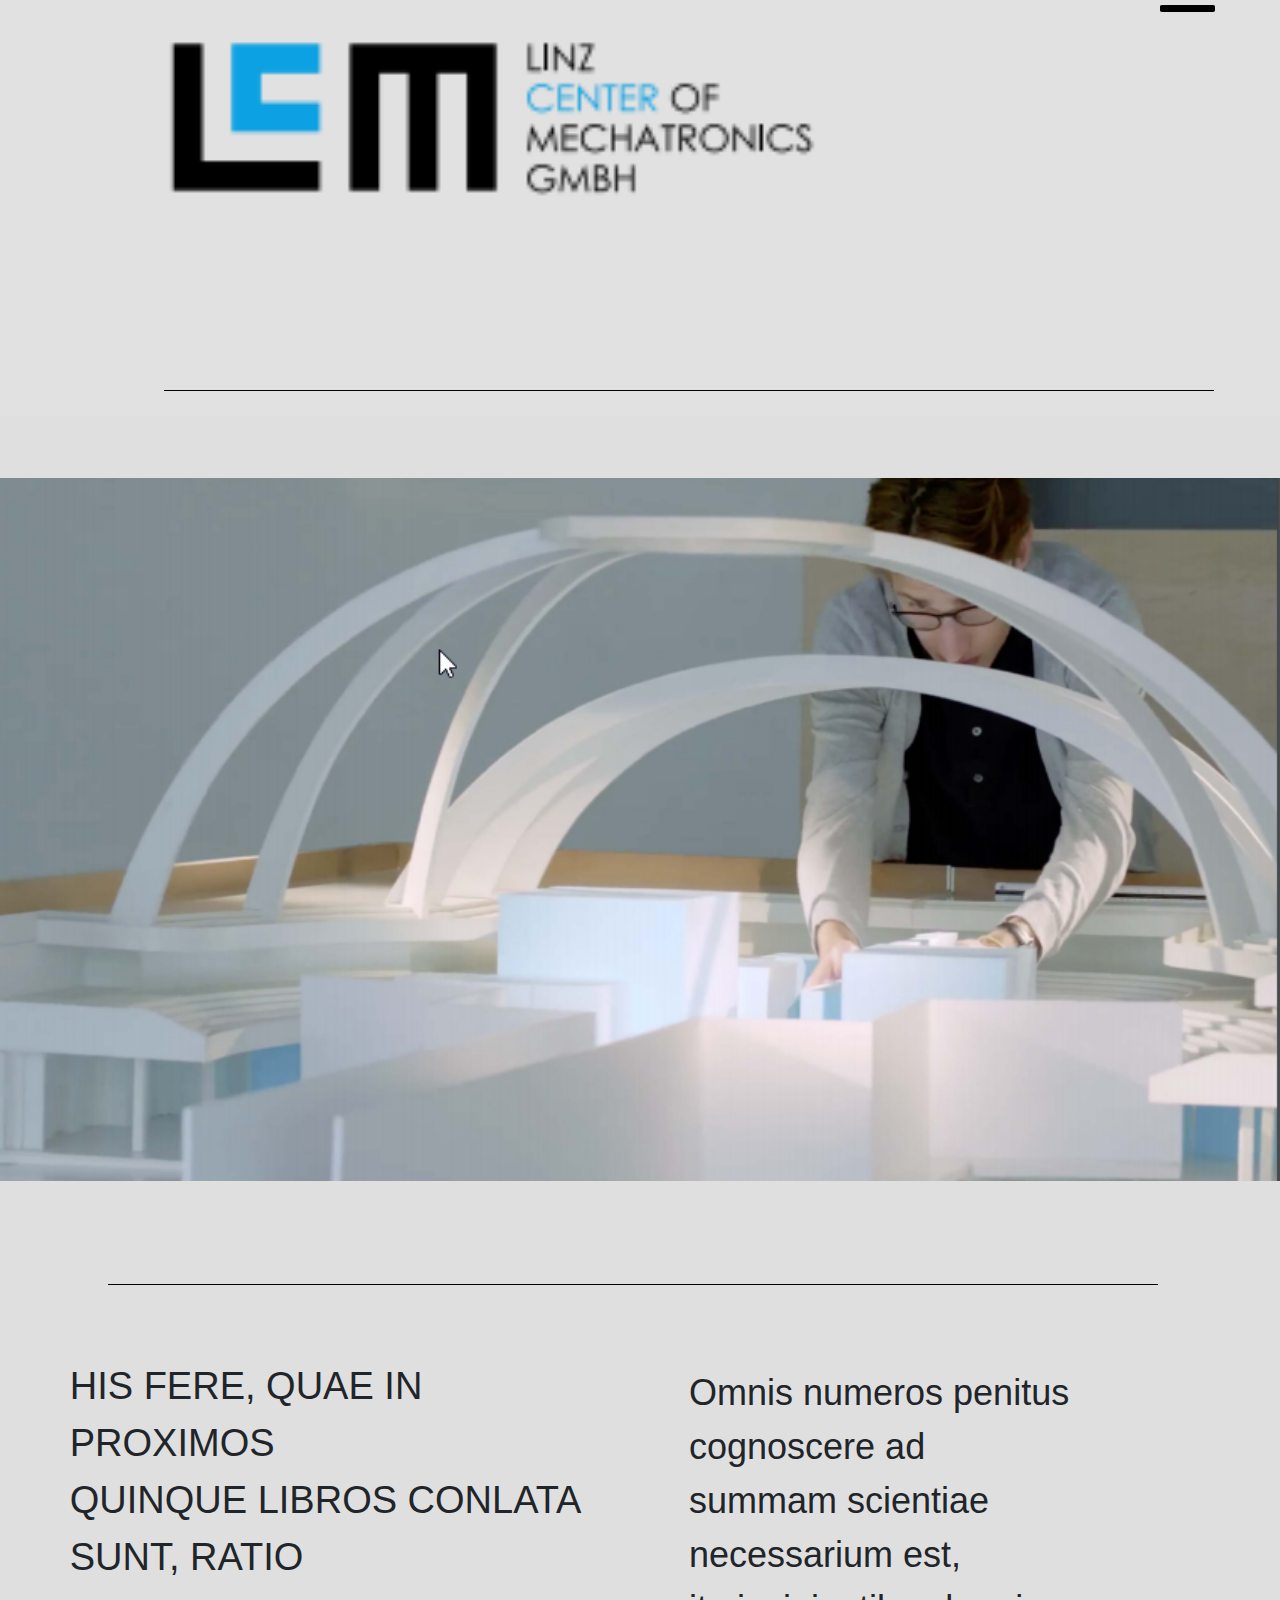
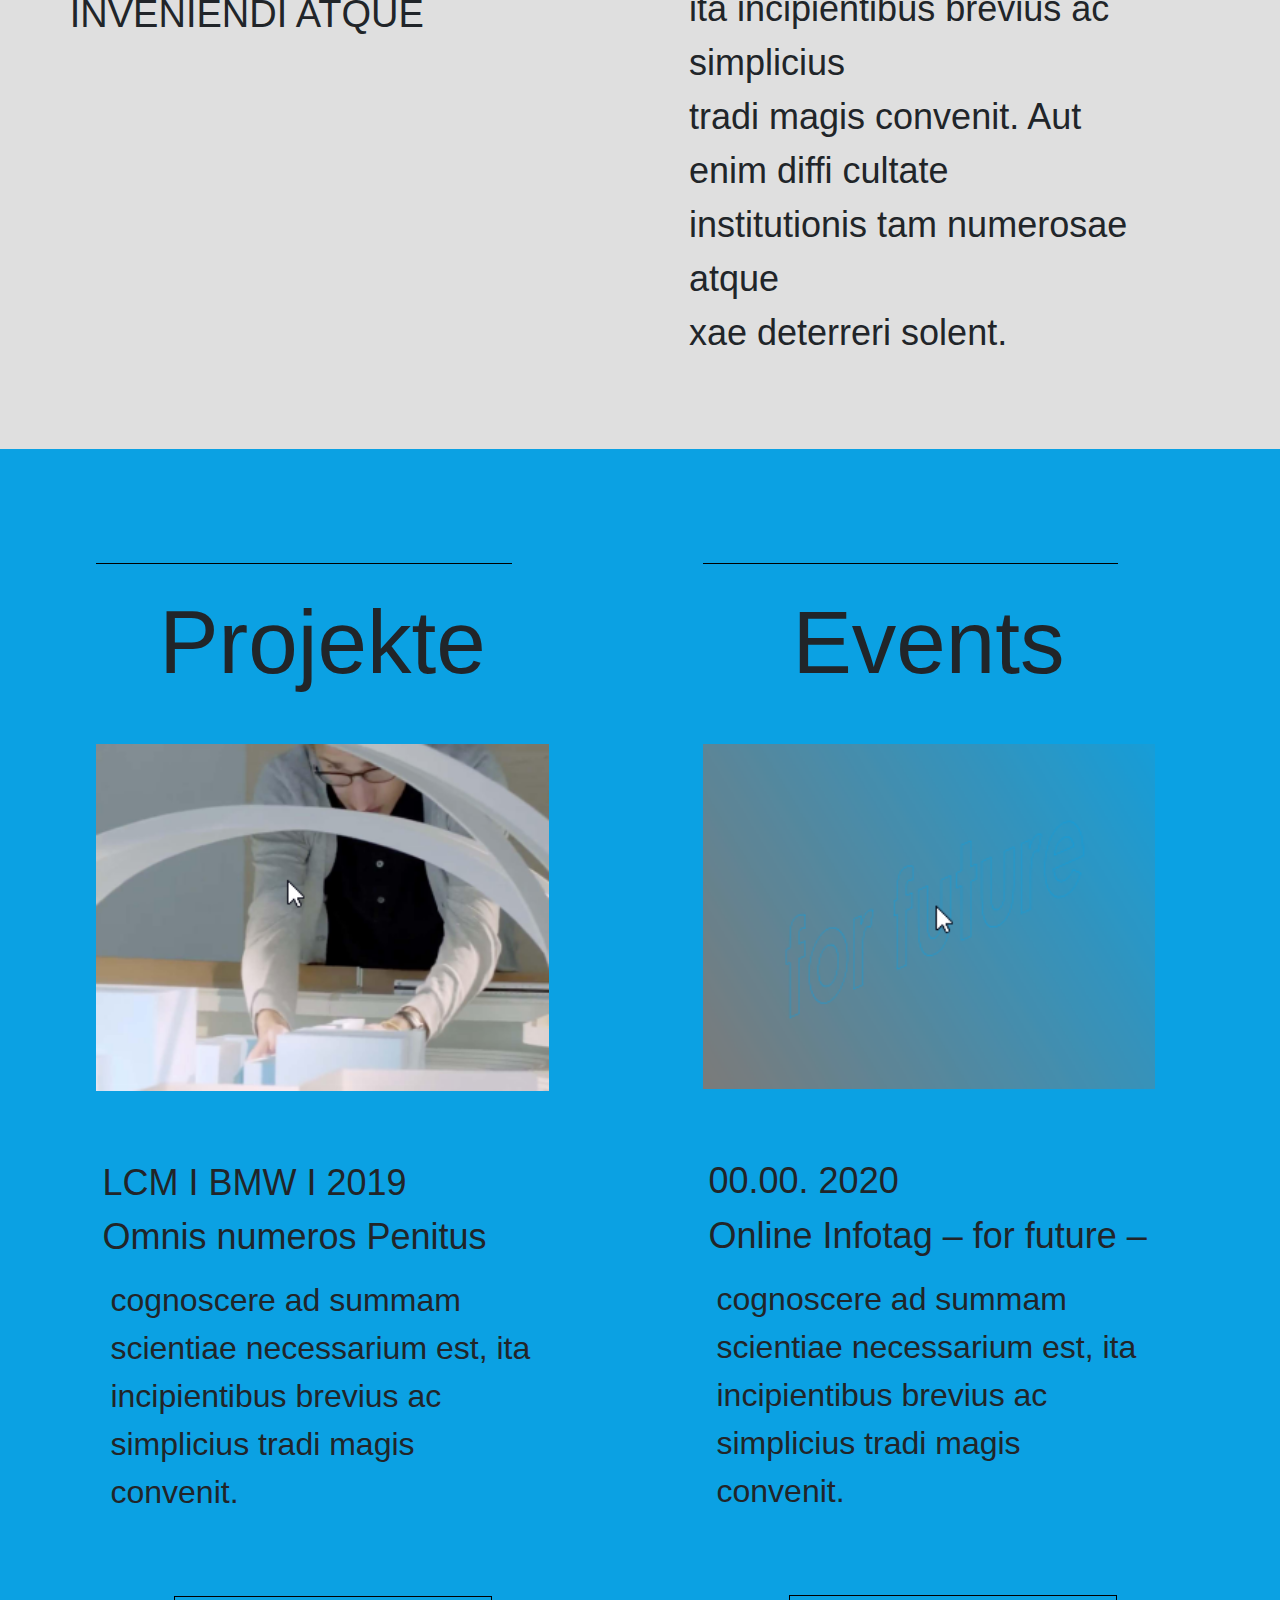
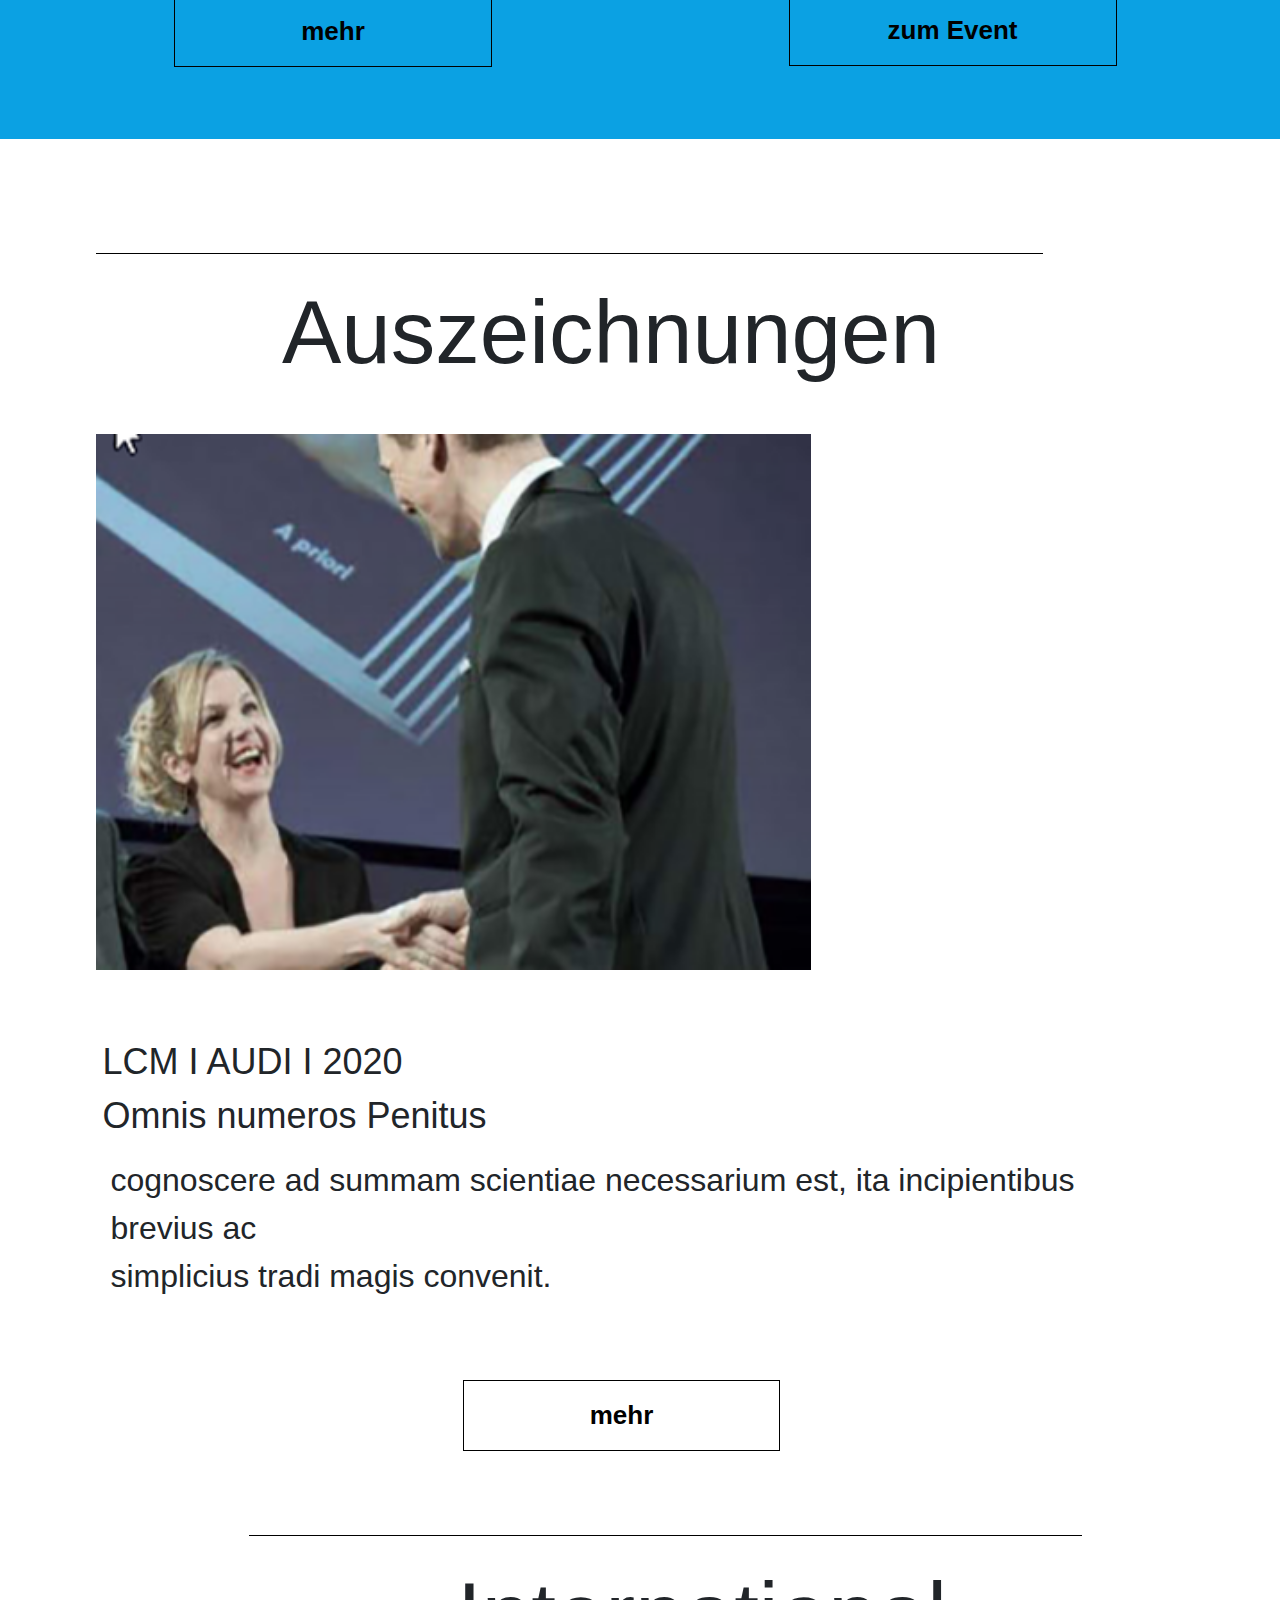
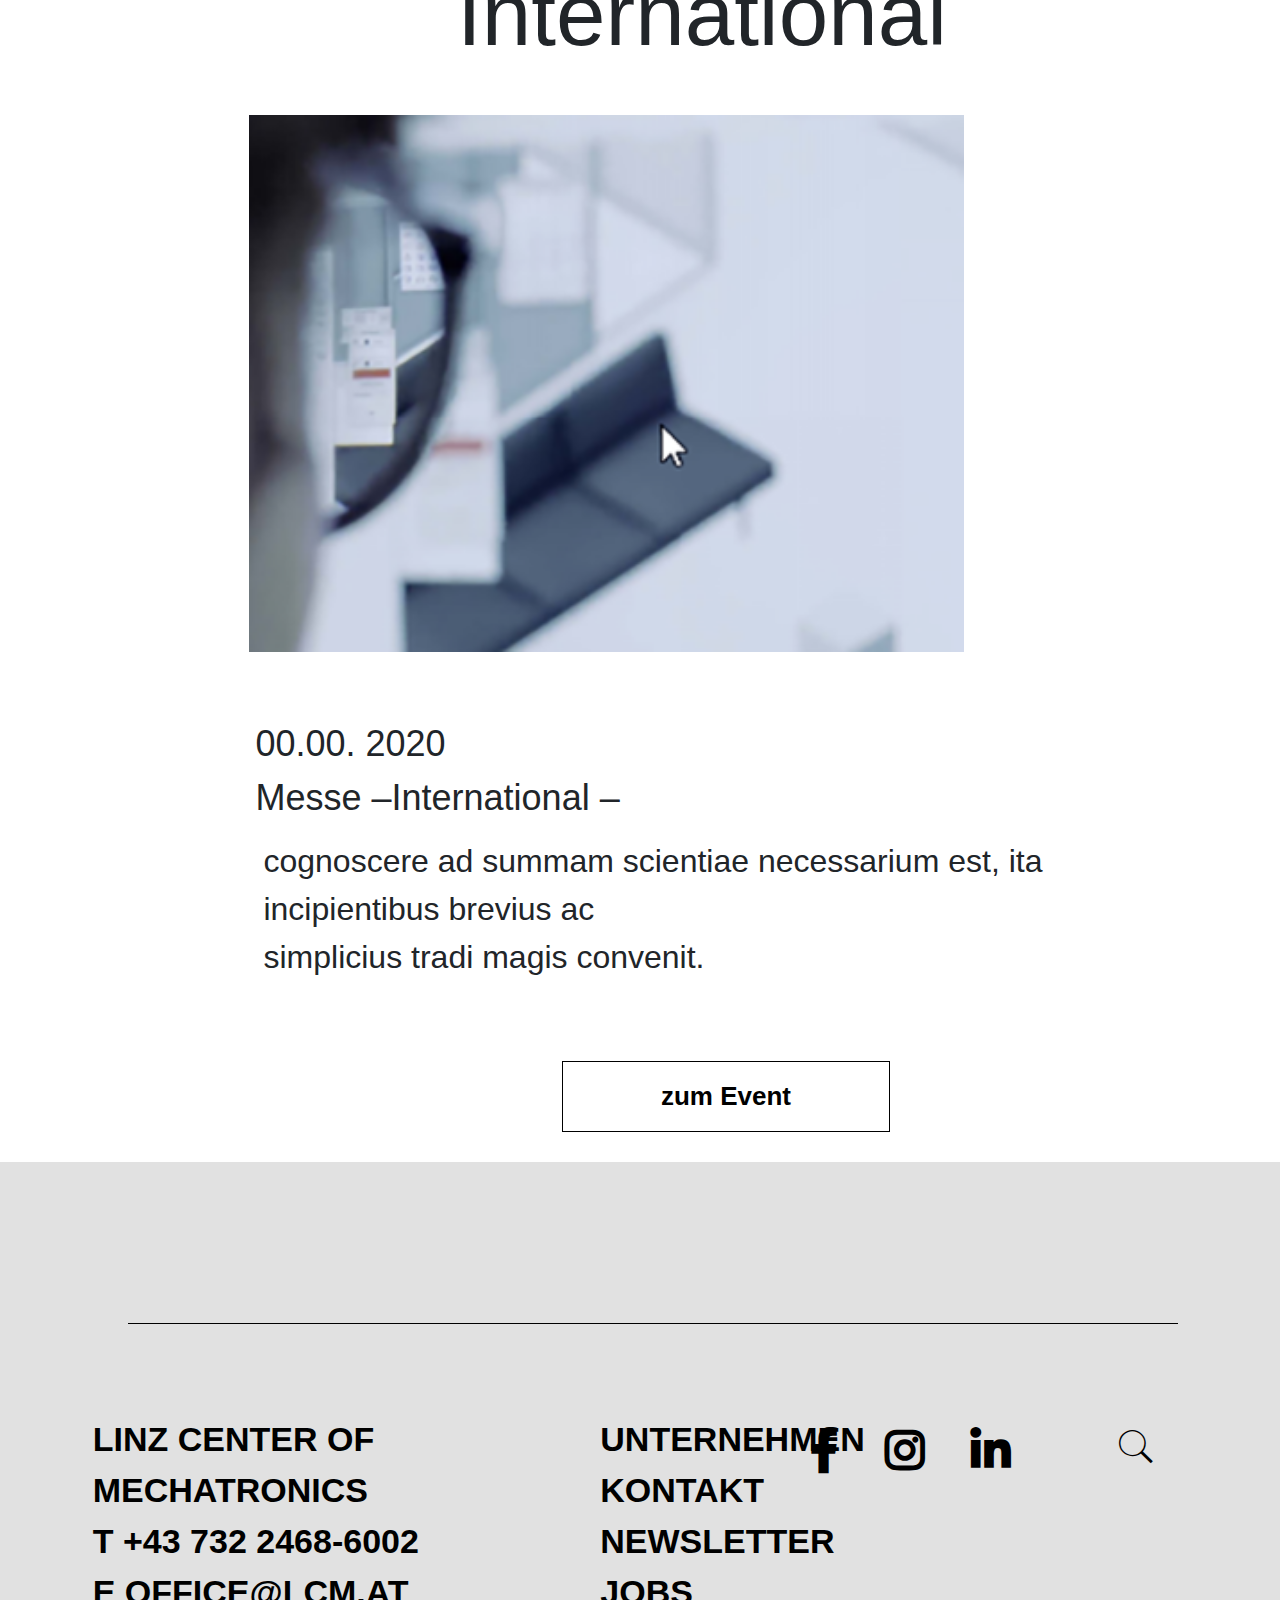
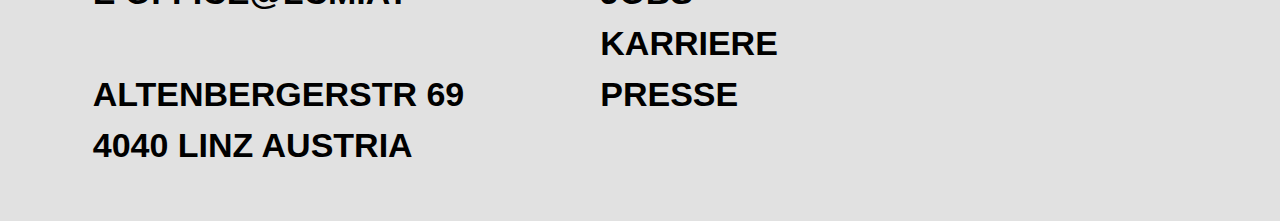
<file: index.html>
<!DOCTYPE html>
<html>

<head>
  <meta charset="utf-8">
  <meta name="viewport" content="width=device-width, initial-scale=1.0, shrink-to-fit=no">
  <title>Home</title>
  <link rel="stylesheet" href="assets/bootstrap/css/bootstrap.min.css">
  <link rel="stylesheet" href="https://fonts.googleapis.com/css?family=Allerta">
  <link rel="stylesheet" href="assets/fonts/fontawesome-all.min.css">
  <link rel="stylesheet" href="assets/fonts/ionicons.min.css">
  <link rel="stylesheet" href="assets/css/Footer-Dark.css">
  <link rel="stylesheet" href="assets/css/styles.css">
</head>

<body style="background:#e1e1e1;">
  <header style="background-color: #e1e1e1; " class="pos-rel header">
    <div class="container-fluid">
      <nav class="navbar navbar-light navbar-expand-md justify-content-xl-end">
        <div class="container-fluid"><a class="navbar-brand" href="#" style="width: 55%;"><img class="img-fluid" src="assets/img/2020-05-01%2001_00_10-Window.png" style="width:100%;"></a><button data-toggle="collapse" class="navbar-toggler"
            data-target="#navcol-1"><span class="sr-only">Toggle navigation</span><span class="navbar-toggler-icon"></span></button>
          <div class="collapse navbar-collapse d-xl-flex justify-content-xl-end" id="navcol-1" style="color: rgb(0,0,0);">
            <ul class="nav navbar-nav d-xl-flex justify-content-xl-end" style="color: rgb(0,0,0);">

              <li class="nav-item" role="presentation" style="    margin-top: -150px;"><i class="fas fa-grip-lines" style="font-size: 55px;padding-left: 15px;margin-right: 19px;"></i></li>
            </ul>
          </div>
        </div>
      </nav>
    </div>

    <div class="container-fluid">
      <div>
        <hr style="margin-top: 142px;margin-bottom: 25px;width: 84%;">
      </div>
    </div>

  </header>
  <section style="background:#DFDFDF;"><img src="assets/img/2020-05-01%2001_00_24-Window.png" style="width:100%;display: block; padding-top: 62px;">
    <div class="container-fluid py-4">
      <div>
        <hr style="margin-top: 79px; margin-left: 93px; width: 84%">
      </div>
      <div class="row sss">
        <div class="col py-3">
          <h5>HIS FERE, QUAE IN PROXIMOS<br>QUINQUE LIBROS CONLATA SUNT, RATIO<br>INVENIENDI ATQUE<br></h5>
        </div>
        <div class="col py-3">
          <p>Omnis numeros penitus cognoscere ad<br>summam scientiae necessarium est,<br> ita incipientibus brevius ac simplicius<br>tradi magis convenit. Aut enim diffi cultate institutionis tam numerosae atque<br>xae deterreri solent.<br></p>
        </div>
      </div>
    </div>
  </section>
  <section style="background-color: #0ba1e3;padding: 30px;    padding-bottom: 72px;">
    <div class="container-fluid">
      <div class="row">
        <div class="col">
          <hr class="special-hr">
          <div class="text-center">
            <h1 class="text-center">Projekte<br></h1>
          </div><img class="img-fluid" src="assets/img/2020-05-01%2001_00_51-Window.png" style="width: 715px; margin-top: 40px;">
          <h4 class="text-left" style="margin-top: 60px;">LCM I BMW I 2019<br></h4>
          <h4 class="text-left" style="margin-top: -17px;">Omnis numeros Penitus<br></h4>
          <p style="font-size: 32px; padding: 0;">cognoscere ad summam scientiae necessarium est, ita incipientibus brevius ac<br>simplicius tradi magis convenit. <br></p>
          <div class="d-block d-xl-flex justify-content-xl-center align-items-xl-center"><button class="btn btn-outline-dark b-0" type="button" style="padding: 15px 126px; margin-top: 80px; margin-left: 21px;">mehr<br></button></div>
        </div>
        <div class="col coler-2">
          <hr class="special-hr">
          <div class="text-center">
            <h1 class="text-center">Events<br></h1>
          </div><img class="img-fluid" src="assets/img/2020-05-01%2001_44_48-Window.png" style="width: 715px; margin-top: 40px;">
          <h4 class="text-left" style="margin-top: 60px;">00.00. 2020<br></h4>
          <h4 class="text-left" style="margin-top: -17px;">Online Infotag – for future –<br></h4>
          <p style="font-size: 32px; padding: 0;">cognoscere ad summam scientiae necessarium est, ita incipientibus brevius ac<br>simplicius tradi magis convenit. <br></p>
          <div class="d-block d-xl-flex justify-content-xl-center align-items-xl-center"><button class="btn btn-outline-dark b-0" type="button" style="padding: 15px 98px; margin-top: 80px; margin-left: 48px;">zum Event<br></button></div>
        </div>
      </div>
    </div>
  </section>
  <section style="background-color: #ffffff;padding: 30px;">
    <div class="container-fluid">
      <div class="row">
        <div class="col">
          <hr class="special-hr">
          <div class="text-center">
            <h1 class="text-center">Auszeichnungen<br></h1>
          </div><img class="img-fluid" src="assets/img/2020-05-01%2001_01_05-Window.png" style="width: 715px; margin-top: 40px;">
          <h4 class="text-left" style="margin-top: 60px;">LCM I AUDI I 2020<br></h4>
          <h4 class="text-left" style="margin-top: -17px;">Omnis numeros Penitus<br></h4>
          <p style="font-size: 32px; padding: 0;">cognoscere ad summam scientiae necessarium est, ita incipientibus brevius ac<br>simplicius tradi magis convenit. <br></p>
          <div class="d-block d-xl-flex justify-content-xl-center align-items-xl-center"><button class="btn btn-outline-dark b-0" type="button" style="padding: 15px 126px; margin-top: 80px; margin-left: 21px;">mehr<br></button></div>
        </div>
        <div class="col coler-2">
          <hr class="special-hr">
          <div class="text-center">
            <h1 class="text-center">International<br></h1>
          </div><img class="img-fluid" src="assets/img/2020-05-01%2001_01_15-Window.png" style="width: 715px; margin-top: 40px;">
          <h4 class="text-left" style="margin-top: 60px;">00.00. 2020<br></h4>
          <h4 class="text-left" style="margin-top: -17px;">Messe –International –<br></h4>
          <p style="font-size: 32px; padding: 0;">cognoscere ad summam scientiae necessarium est, ita incipientibus brevius ac<br>simplicius tradi magis convenit. <br></p>
          <div class="d-block d-xl-flex justify-content-xl-center align-items-xl-center"><button class="btn btn-outline-dark b-0" type="button" style="padding: 15px 98px; margin-top: 80px; margin-left: 48px;">zum Event<br></button></div>
        </div>
      </div>
    </div>
  </section>
  <div class="footer-dark" style="background-color: #e1e1e1;color: rgb(0,0,0);padding-top: 145px;">
    <footer>
      <div class="container-fluid">
        <hr style="background-color: rgb(0,0,0); margin-bottom: 90px; width: 84%;
    margin-left: 113px;">
        <div class="row">
          <div class="col-sm-6 col-md-5 item">
            <ul></ul>
            <p class="foot">LINZ CENTER OF MECHATRONICS<br>T +43 732 2468-6002<br>E OFFICE@LCM.AT<br> <br></p>
            <p class="foot">ALTENBERGERSTR 69<br>4040 LINZ AUSTRIA<br></p>
          </div>
          <div class="col-sm-6 col-md-2 seler">
            <div></div><a class="d-block" href="#">UNTERNEHMEN<br></a><a class="d-block" href="#">KONTAKT<br></a><a class="d-block" href="#">NEWSLETTER<br></a><a class="d-block" href="#">JOBS<br></a><a class="d-block" href="#">KARRIERE<br></a>
            <a class="d-block" href="#">PRESSE<br></a>
          </div>
          <div class="col-md-6 col-xl-3 d-xl-flex justify-content-xl-end item text">
            <div></div><a class="ica" href="#"><i class="fab fa-facebook-f fa-2x mr-3"></i></a><a class="ica" href="#"><i class="fab fa-instagram fa-2x mr-3"></i></a><a class="ica" href="#"><i class="fab fa-linkedin-in fa-2x mr-3"></i></a>
          </div>
          <div class="col-xl-1 d-xl-flex justify-content-xl-end item text"><a class="ica" href="#"><i class="icon ion-ios-search fa-2x mr-3"></i></a></div>
        </div>
      </div>
    </footer>
  </div>
  <script src="assets/js/jquery.min.js"></script>
  <script src="assets/bootstrap/js/bootstrap.min.js"></script>



  </script>
</body>

</html>
</file>
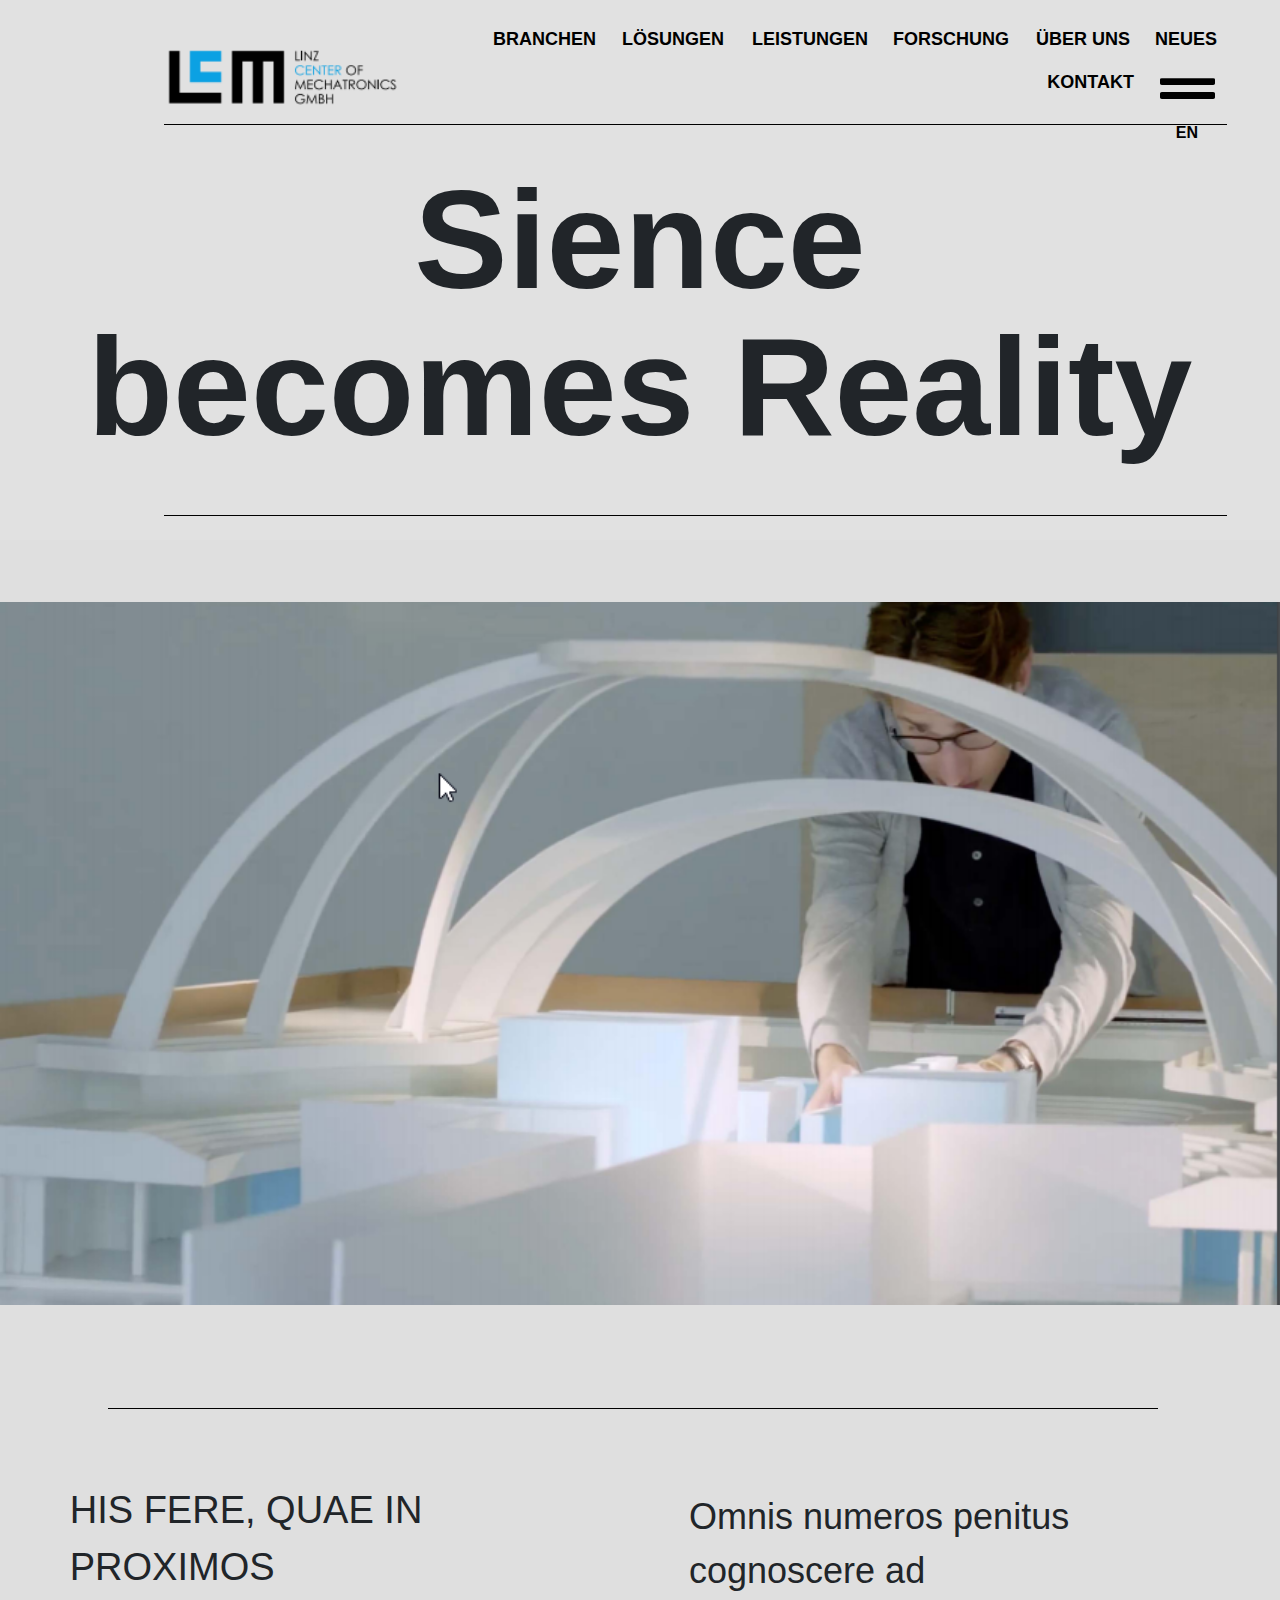
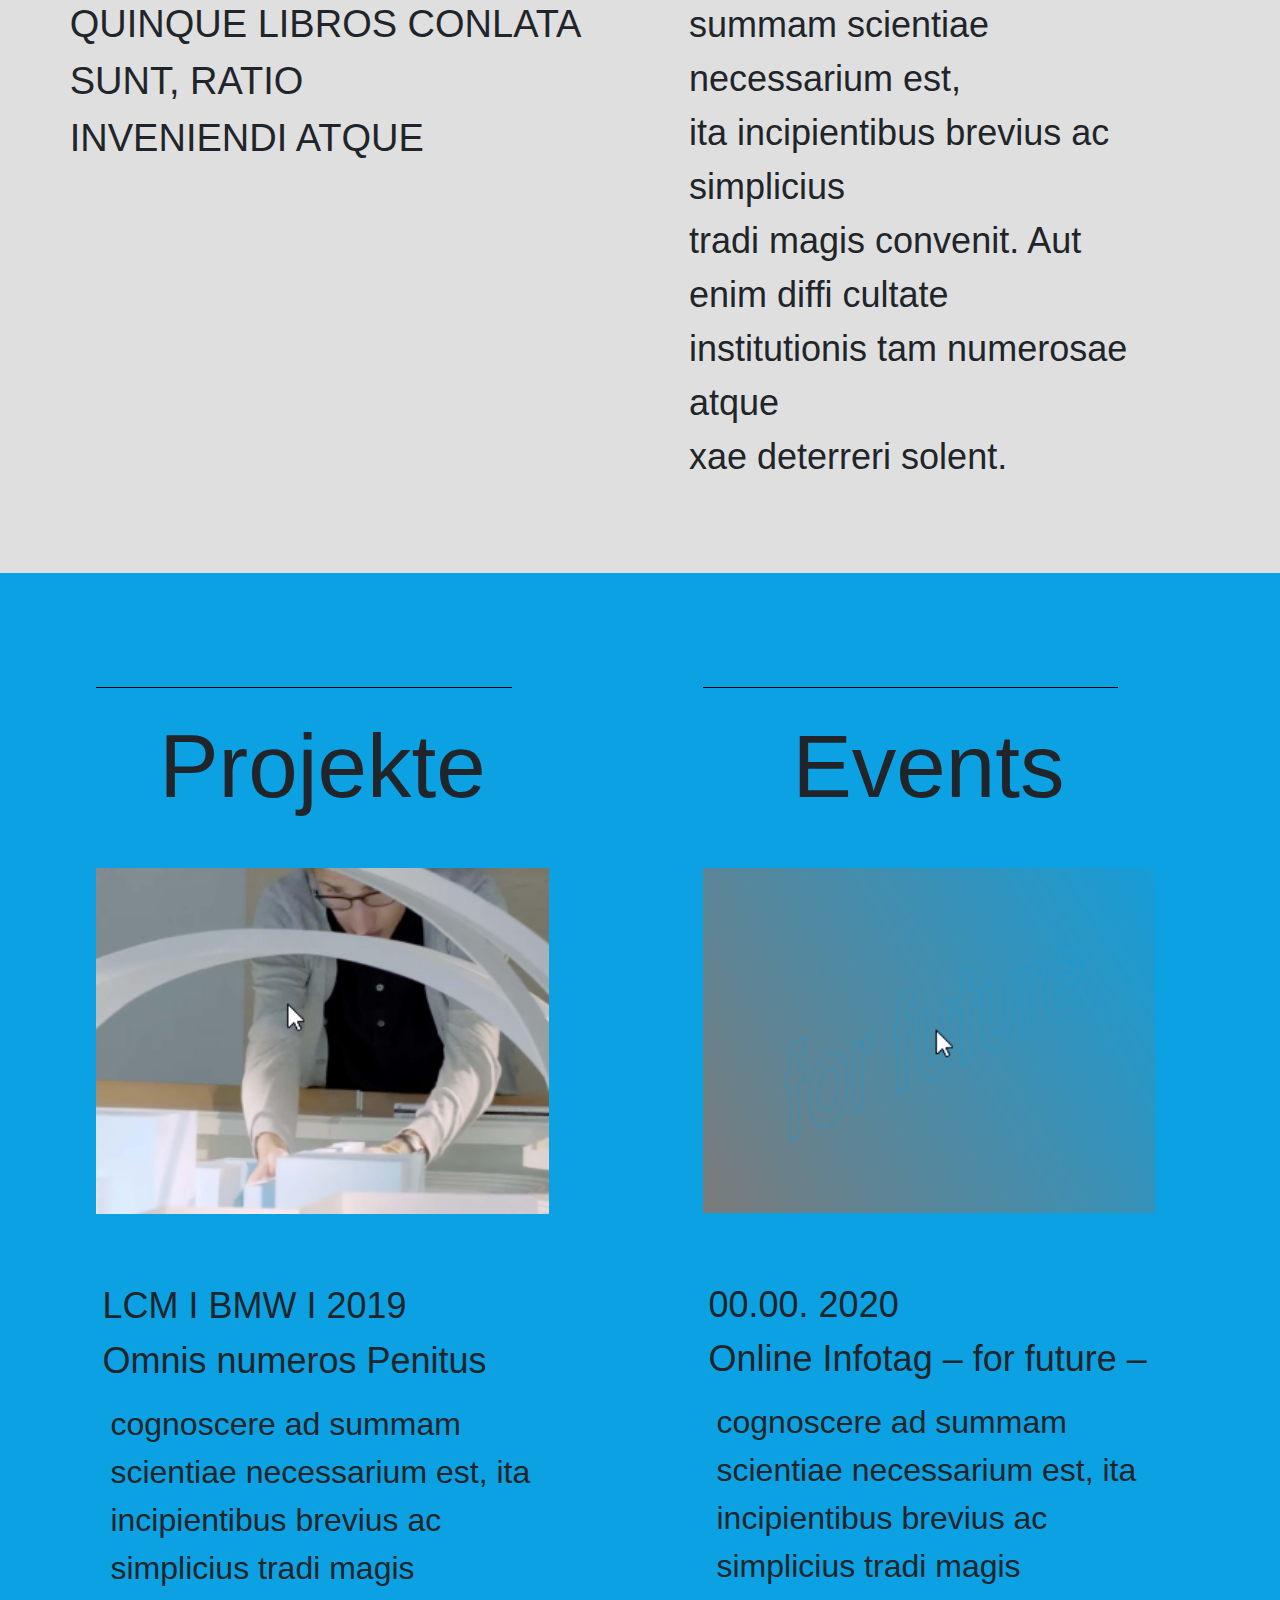
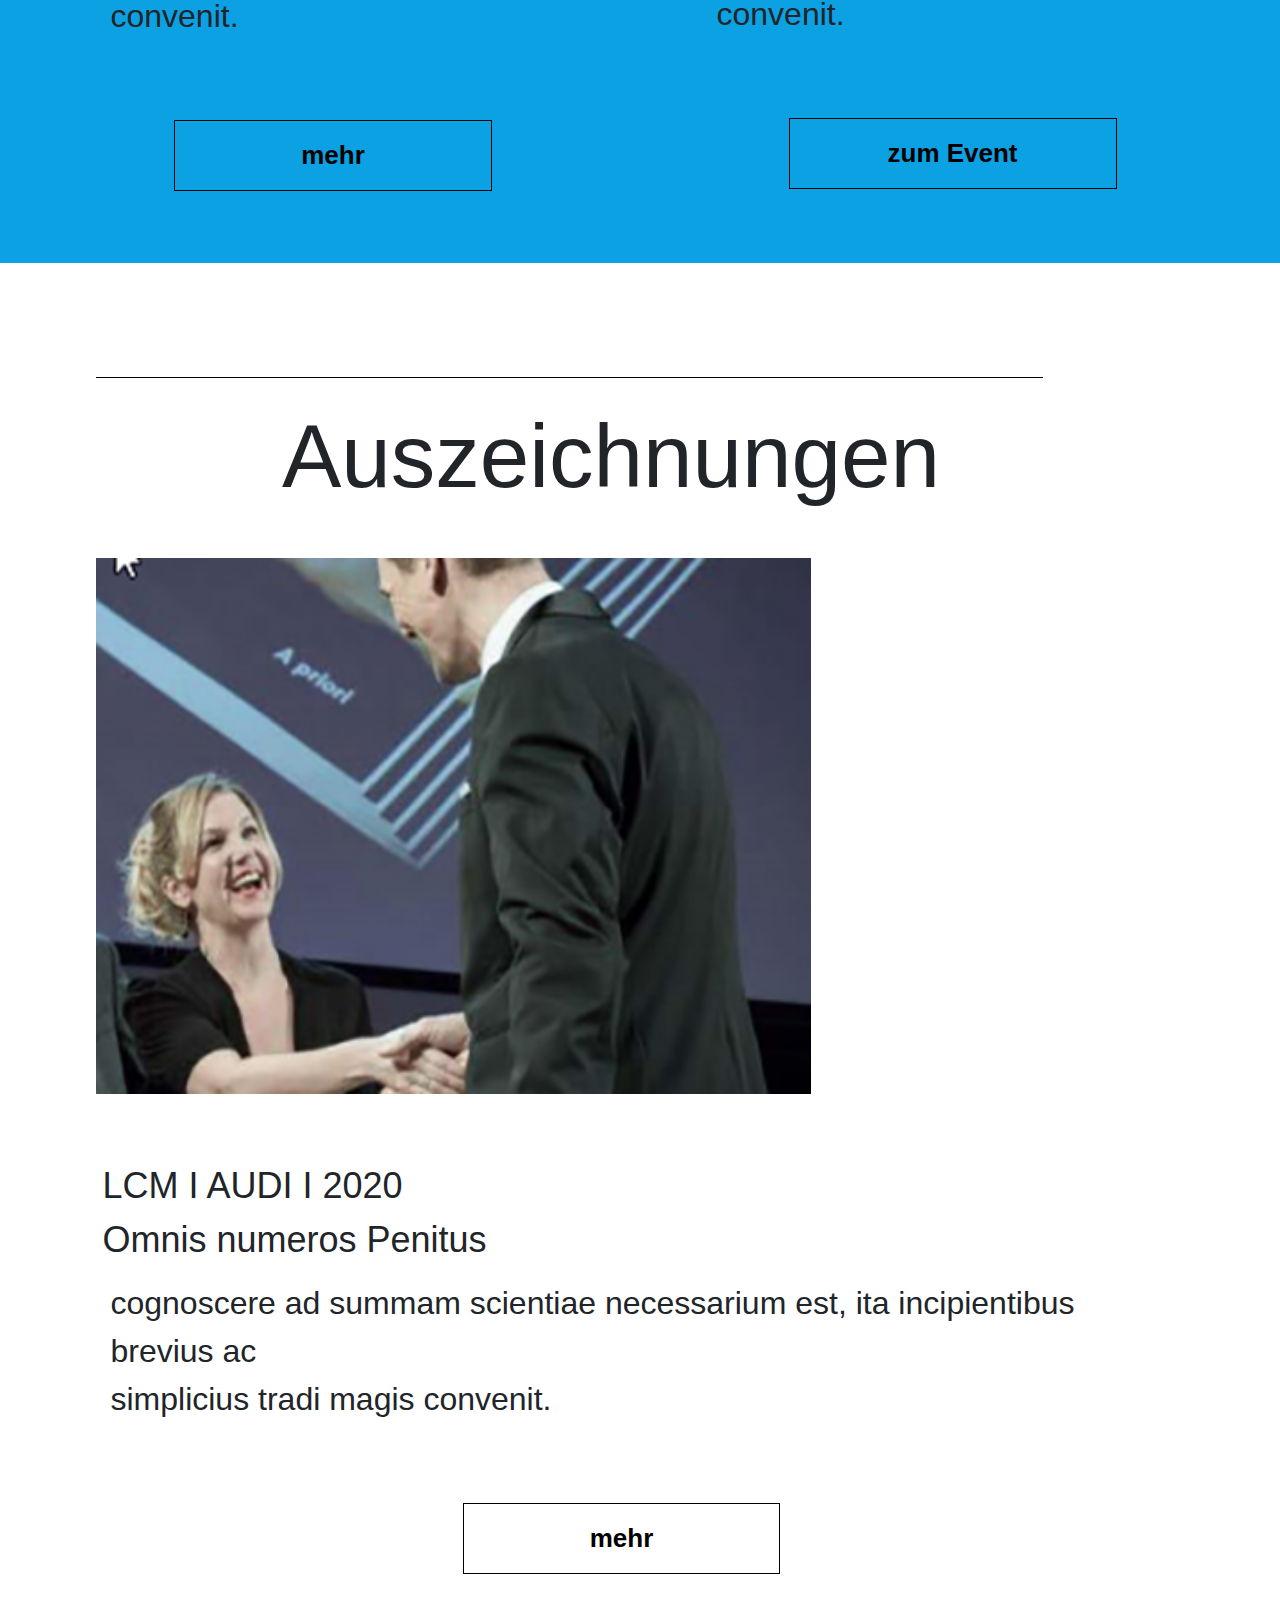
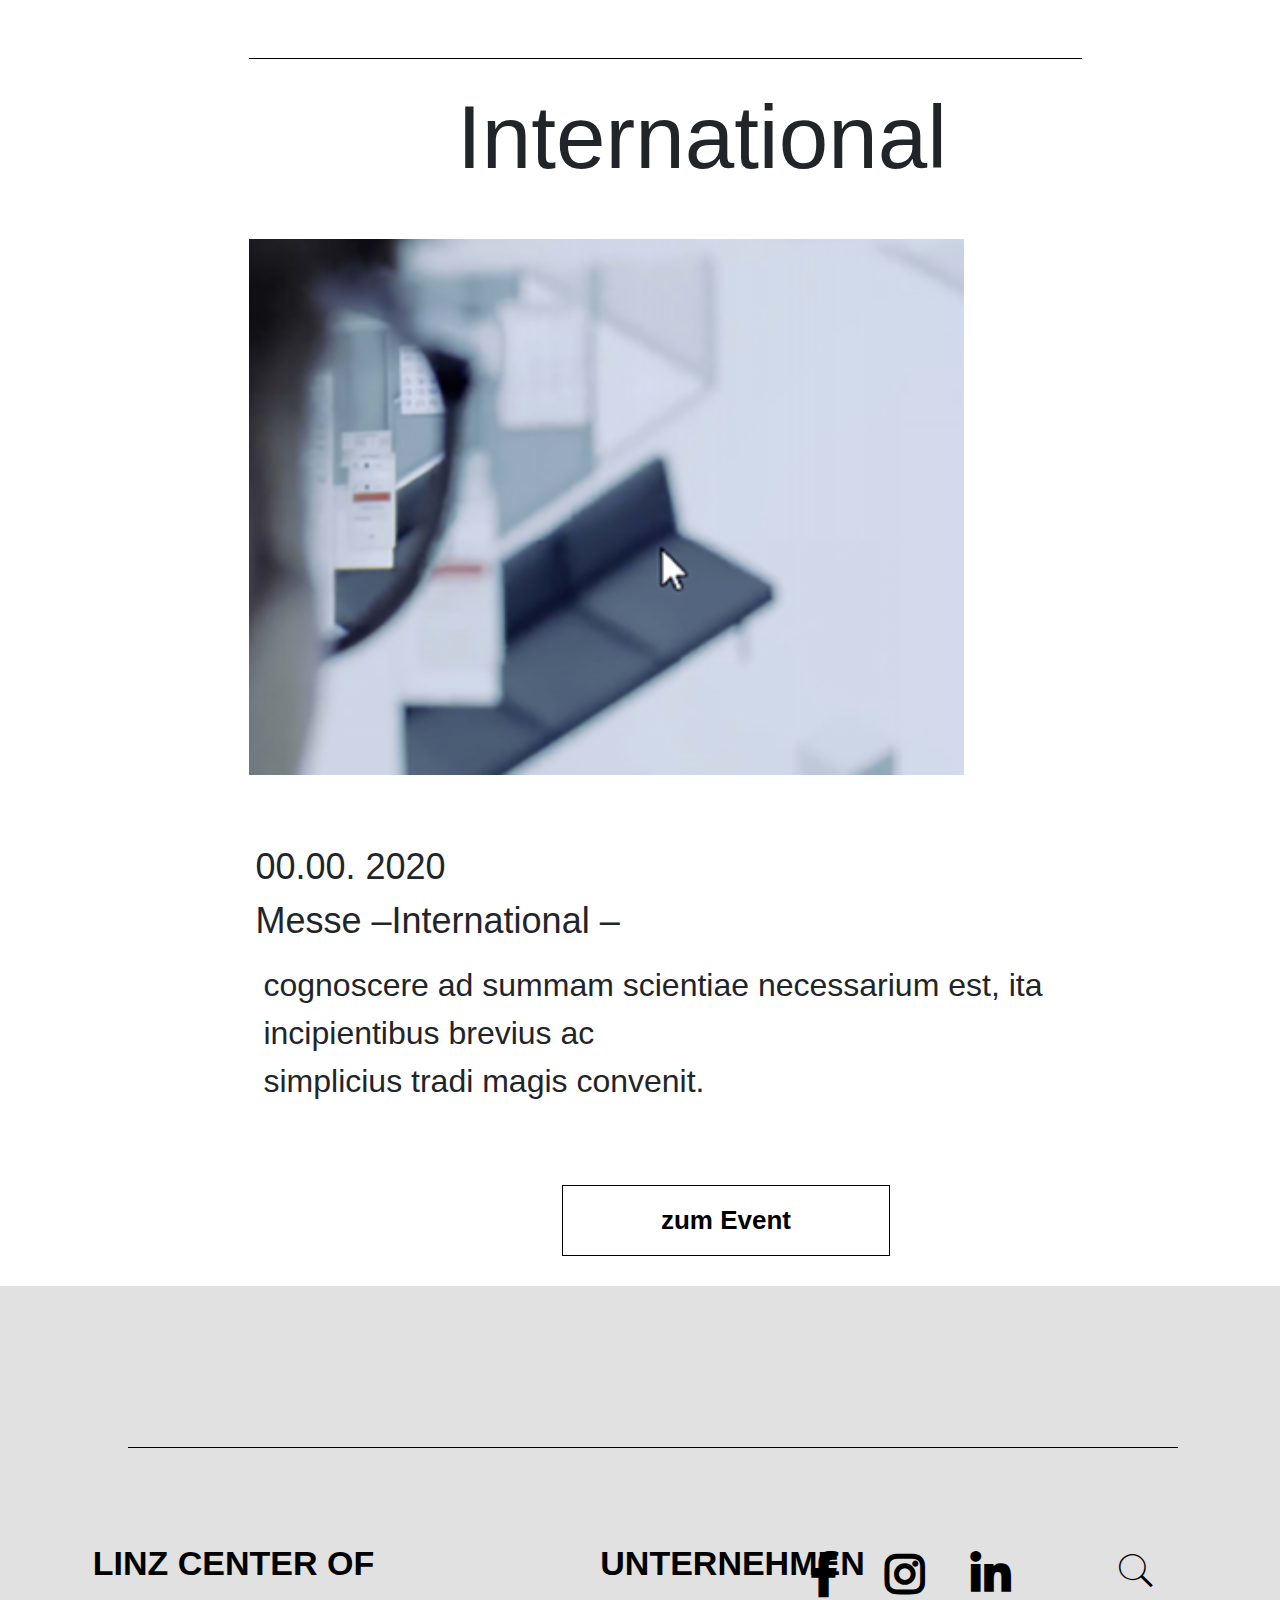
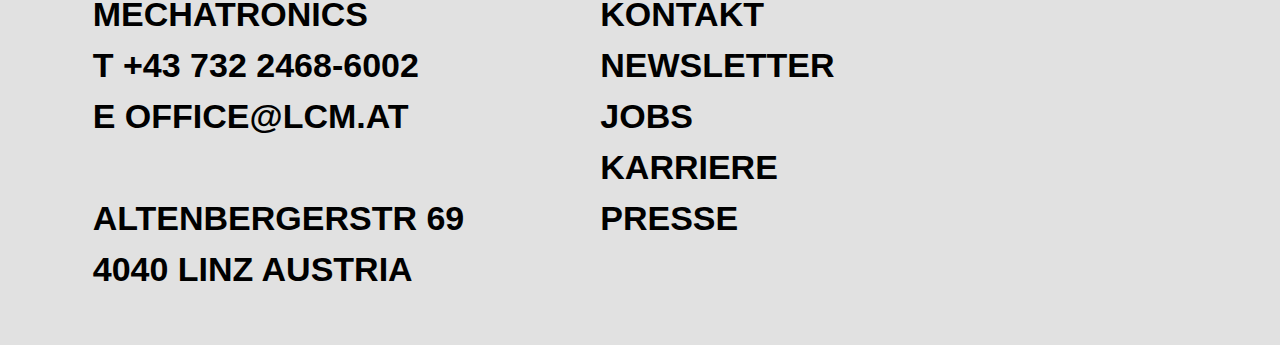
<file: 1.html>
<!DOCTYPE html>
<html>

<head>
  <meta charset="utf-8">
  <meta name="viewport" content="width=device-width, initial-scale=1.0, shrink-to-fit=no">
  <title>Untitled</title>
  <link rel="stylesheet" href="assets/bootstrap/css/bootstrap.min.css">
  <link rel="stylesheet" href="https://fonts.googleapis.com/css?family=Allerta">
  <link rel="stylesheet" href="assets/fonts/fontawesome-all.min.css">
  <link rel="stylesheet" href="assets/fonts/ionicons.min.css">
  <link rel="stylesheet" href="assets/css/Footer-Dark.css">
  <link rel="stylesheet" href="assets/css/styles.css">
</head>

<body>
  <header style="background-color: #e1e1e1;" class="header">
    <div class="container-fluid">
      <nav class="navbar navbar-light navbar-expand-md justify-content-xl-end" style="padding-top: 35px;">
        <div class="container-fluid"><a class="navbar-brand" href="#"><img style="    width: 232px;" src="assets/img/2020-05-01%2001_00_10-Window.png"></a><button data-toggle="collapse" class="navbar-toggler" data-target="#navcol-1"><span
              class="sr-only">Toggle navigation</span><span class="navbar-toggler-icon"></span></button>
          <div class="collapse navbar-collapse d-xl-flex justify-content-xl-end" id="navcol-1" style="color: rgb(0,0,0);margin-top: -25px;">
            <ul class="nav navbar-nav d-xl-flex justify-content-xl-end" style="color: rgb(0,0,0);">
              <li class="nav-item" role="presentation"><a style="font-size: 18px;font-weight: bold;color: #000;margin-right: 10px;" class="nav-link active" href="#">BRANCHEN <br></a></li>






              <li class="nav-item" role="presentation"><a style="font-size: 18px;font-weight: bold;color: #000;margin-right: 13px;" class="nav-link miner" data-toggle="collapse" data-target="#navcol-2" href="#">LÖSUNGEN<br></a></li>








              <li class="nav-item" role="presentation"><a style="font-size: 18px;font-weight: bold;color: #000;margin-right: 9px;padding-left:7px;" class="nav-link" href="#">LEISTUNGEN<br></a></li>
              <li class="nav-item" role="presentation"><a style="font-size: 18px;font-weight: bold;color: #000;margin-right: 11px;" class="nav-link" href="#">FORSCHUNG<br></a></li>
              <li class="nav-item" role="presentation"><a style="font-size: 18px;font-weight: bold;color: #000;margin-right: 9px;" class="nav-link" href="#">ÜBER UNS<br></a></li>
              <li class="nav-item" role="presentation"><a style="font-size: 18px;font-weight: bold;color: #000;margin-right: 9px;" class="nav-link" href="#">NEUES<br></a></li>
              <li class="nav-item" role="presentation"><a style="font-size: 18px;font-weight: bold;color: #000;margin-right: 3px;" class="nav-link" href="#">KONTAKT<br></a></li>
              <li class="nav-item" role="presentation"><i class="fas fa-grip-lines" style="font-size: 55px;padding-left: 15px;margin-right: 19px;"></i></li>
            </ul>
          </div>
        </div>
      </nav>
      <a href="#" class="trp">EN</a>
    </div>
    <div class="fff" style="margin-left: 65px;">
      <div class="container-fluid collapse navbar-collapse" id="navcol-2">
        <div>
          <img src="assets/img/line.png" style="width: 88.5%; margin-left: 80px;">
        </div>
        <nav class="navbar navbar-light ">
          <div class="container-fluid">
            <div class=" liser">
              <ul class="list-group list-group-horizontal">
                <li class="nav-item list-group-item border-0" role="presentation"><a class="nav-link active" href="#">Elektronische-Antriebe<br></a></li>
                <li class="nav-item list-group-item border-0" role="presentation"><a class="nav-link" href="#">Hydraulische-Antriebe<br></a></li>
                <li class="nav-item list-group-item border-0" role="presentation"><a class="nav-link" href="#">Modellierung<br></a></li>
                <li class="nav-item list-group-item border-0" role="presentation"><a class="nav-link" href="#">Regelungstechnik<br></a></li>
                <li class="nav-item list-group-item border-0" role="presentation"><a class="nav-link" href="#">Schwingungstechnik<br></a></li>
                <li class="nav-item list-group-item border-0" role="presentation"><a class="nav-link" href="#">Virtuelle Entwicklung<br></a></li>
                <li class="nav-item list-group-item border-0" role="presentation"><a class="nav-link" href="#">Smart Factory<br></a></li>
              </ul>
            </div>
          </div>
        </nav>
        <div class="d-block srte" style="margin-left: 130px;"><a class="d-block" href="#" style="text-decoration: underline;">Motordesign<br></a><a class="d-block" href="#">Leistungselektronik<br></a><a class="d-block"
            href="#">Regelungselektrik<br></a><a class="d-block" href="#">Magnetlager<br></a></div>
      </div>
    </div>
    <div class="container-fluid" style="margin-top: -24px;">
      <div>
        <hr>
      </div>
    </div>
    <div class="container-fluid text-center">
      <h1 class="text-center font-weight-bold" style="font-size: 140px;line-height:147px;">Sience<br>becomes Reality<br></h1>
      <div class="new">
        <hr>
      </div>
    </div>
  </header>
  <section style="background:#DFDFDF;"><img src="assets/img/2020-05-01%2001_00_24-Window.png" style="width:100%;display: block; padding-top: 62px;">
    <div class="container-fluid py-4">
      <div>
        <hr style="margin-top: 79px; margin-left: 93px; width: 84%;">
      </div>
      <div class="row sss">
        <div class="col py-3">
          <h5>HIS FERE, QUAE IN PROXIMOS<br>QUINQUE LIBROS CONLATA SUNT, RATIO<br>INVENIENDI ATQUE<br></h5>
        </div>
        <div class="col py-3">
          <p>Omnis numeros penitus cognoscere ad<br>summam scientiae necessarium est,<br> ita incipientibus brevius ac simplicius<br>tradi magis convenit. Aut enim diffi cultate institutionis tam numerosae atque<br>xae deterreri solent.<br></p>
        </div>
      </div>
    </div>
  </section>
  <section style="background-color: #0ba1e3;padding: 30px;    padding-bottom: 72px;">
    <div class="container-fluid">
      <div class="row">
        <div class="col">
          <hr class="special-hr">
          <div class="text-center">
            <h1 class="text-center">Projekte<br></h1>
          </div><img class="img-fluid" src="assets/img/2020-05-01%2001_00_51-Window.png" style="width: 715px; margin-top: 40px;">
          <h4 class="text-left" style="margin-top: 60px;">LCM I BMW I 2019<br></h4>
          <h4 class="text-left" style="margin-top: -17px;">Omnis numeros Penitus<br></h4>
          <p style="font-size: 32px; padding: 0;">cognoscere ad summam scientiae necessarium est, ita incipientibus brevius ac<br>simplicius tradi magis convenit. <br></p>
          <div class="d-block d-xl-flex justify-content-xl-center align-items-xl-center"><button class="btn btn-outline-dark b-0" type="button" style="padding: 15px 126px; margin-top: 80px; margin-left: 21px;">mehr<br></button></div>
        </div>
        <div class="col coler-2">
          <hr class="special-hr">
          <div class="text-center">
            <h1 class="text-center">Events<br></h1>
          </div><img class="img-fluid" src="assets/img/2020-05-01%2001_44_48-Window.png" style="width: 715px; margin-top: 40px;">
          <h4 class="text-left" style="margin-top: 60px;">00.00. 2020<br></h4>
          <h4 class="text-left" style="margin-top: -17px;">Online Infotag – for future –<br></h4>
          <p style="font-size: 32px; padding: 0;">cognoscere ad summam scientiae necessarium est, ita incipientibus brevius ac<br>simplicius tradi magis convenit. <br></p>
          <div class="d-block d-xl-flex justify-content-xl-center align-items-xl-center"><button class="btn btn-outline-dark b-0" type="button" style="padding: 15px 98px; margin-top: 80px; margin-left: 48px;">zum Event<br></button></div>
        </div>
      </div>
    </div>
  </section>
  <section style="background-color: #ffffff;padding: 30px;">
    <div class="container-fluid">
      <div class="row">
        <div class="col">
          <hr class="special-hr">
          <div class="text-center">
            <h1 class="text-center">Auszeichnungen<br></h1>
          </div><img class="img-fluid" src="assets/img/2020-05-01%2001_01_05-Window.png" style="width: 715px; margin-top: 40px;">
          <h4 class="text-left" style="margin-top: 60px;">LCM I AUDI I 2020<br></h4>
          <h4 class="text-left" style="margin-top: -17px;">Omnis numeros Penitus<br></h4>
          <p style="font-size: 32px; padding: 0;">cognoscere ad summam scientiae necessarium est, ita incipientibus brevius ac<br>simplicius tradi magis convenit. <br></p>
          <div class="d-block d-xl-flex justify-content-xl-center align-items-xl-center"><button class="btn btn-outline-dark b-0" type="button" style="padding: 15px 126px; margin-top: 80px; margin-left: 21px;">mehr<br></button></div>
        </div>
        <div class="col coler-2">
          <hr class="special-hr">
          <div class="text-center">
            <h1 class="text-center">International<br></h1>
          </div><img class="img-fluid" src="assets/img/2020-05-01%2001_01_15-Window.png" style="width: 715px; margin-top: 40px;">
          <h4 class="text-left" style="margin-top: 60px;">00.00. 2020<br></h4>
          <h4 class="text-left" style="margin-top: -17px;">Messe –International –<br></h4>
          <p style="font-size: 32px; padding: 0;">cognoscere ad summam scientiae necessarium est, ita incipientibus brevius ac<br>simplicius tradi magis convenit. <br></p>
          <div class="d-block d-xl-flex justify-content-xl-center align-items-xl-center"><button class="btn btn-outline-dark b-0" type="button" style="padding: 15px 98px; margin-top: 80px; margin-left: 48px;">zum Event<br></button></div>
        </div>
      </div>
    </div>
  </section>
  <div class="footer-dark" style="background-color: #e1e1e1;color: rgb(0,0,0);padding-top: 145px;">
    <footer>
      <div class="container-fluid">
        <hr style="background-color: rgb(0,0,0); margin-bottom: 90px; width: 84%;
    margin-left: 113px;">
        <div class="row">
          <div class="col-sm-6 col-md-5 item">
            <ul></ul>
            <p class="foot">LINZ CENTER OF MECHATRONICS<br>T +43 732 2468-6002<br>E OFFICE@LCM.AT<br> <br></p>
            <p class="foot">ALTENBERGERSTR 69<br>4040 LINZ AUSTRIA<br></p>
          </div>
          <div class="col-sm-6 col-md-2 seler">
            <div></div><a class="d-block" href="#">UNTERNEHMEN<br></a><a class="d-block" href="#">KONTAKT<br></a><a class="d-block" href="#">NEWSLETTER<br></a><a class="d-block" href="#">JOBS<br></a><a class="d-block" href="#">KARRIERE<br></a>
            <a class="d-block" href="#">PRESSE<br></a>
          </div>
          <div class="col-md-6 col-xl-3 d-xl-flex justify-content-xl-end item text">
            <div></div><a class="ica" href="#"><i class="fab fa-facebook-f fa-2x mr-3"></i></a><a class="ica" href="#"><i class="fab fa-instagram fa-2x mr-3"></i></a><a class="ica" href="#"><i class="fab fa-linkedin-in fa-2x mr-3"></i></a>
          </div>
          <div class="col-xl-1 d-xl-flex justify-content-xl-end item text"><a class="ica" href="#"><i class="icon ion-ios-search fa-2x mr-3"></i></a></div>
        </div>
      </div>
    </footer>
  </div>
  <script src="assets/js/jquery.min.js"></script>
  <script src="assets/bootstrap/js/bootstrap.min.js"></script>



  </script>
</body>

</html>
</file>
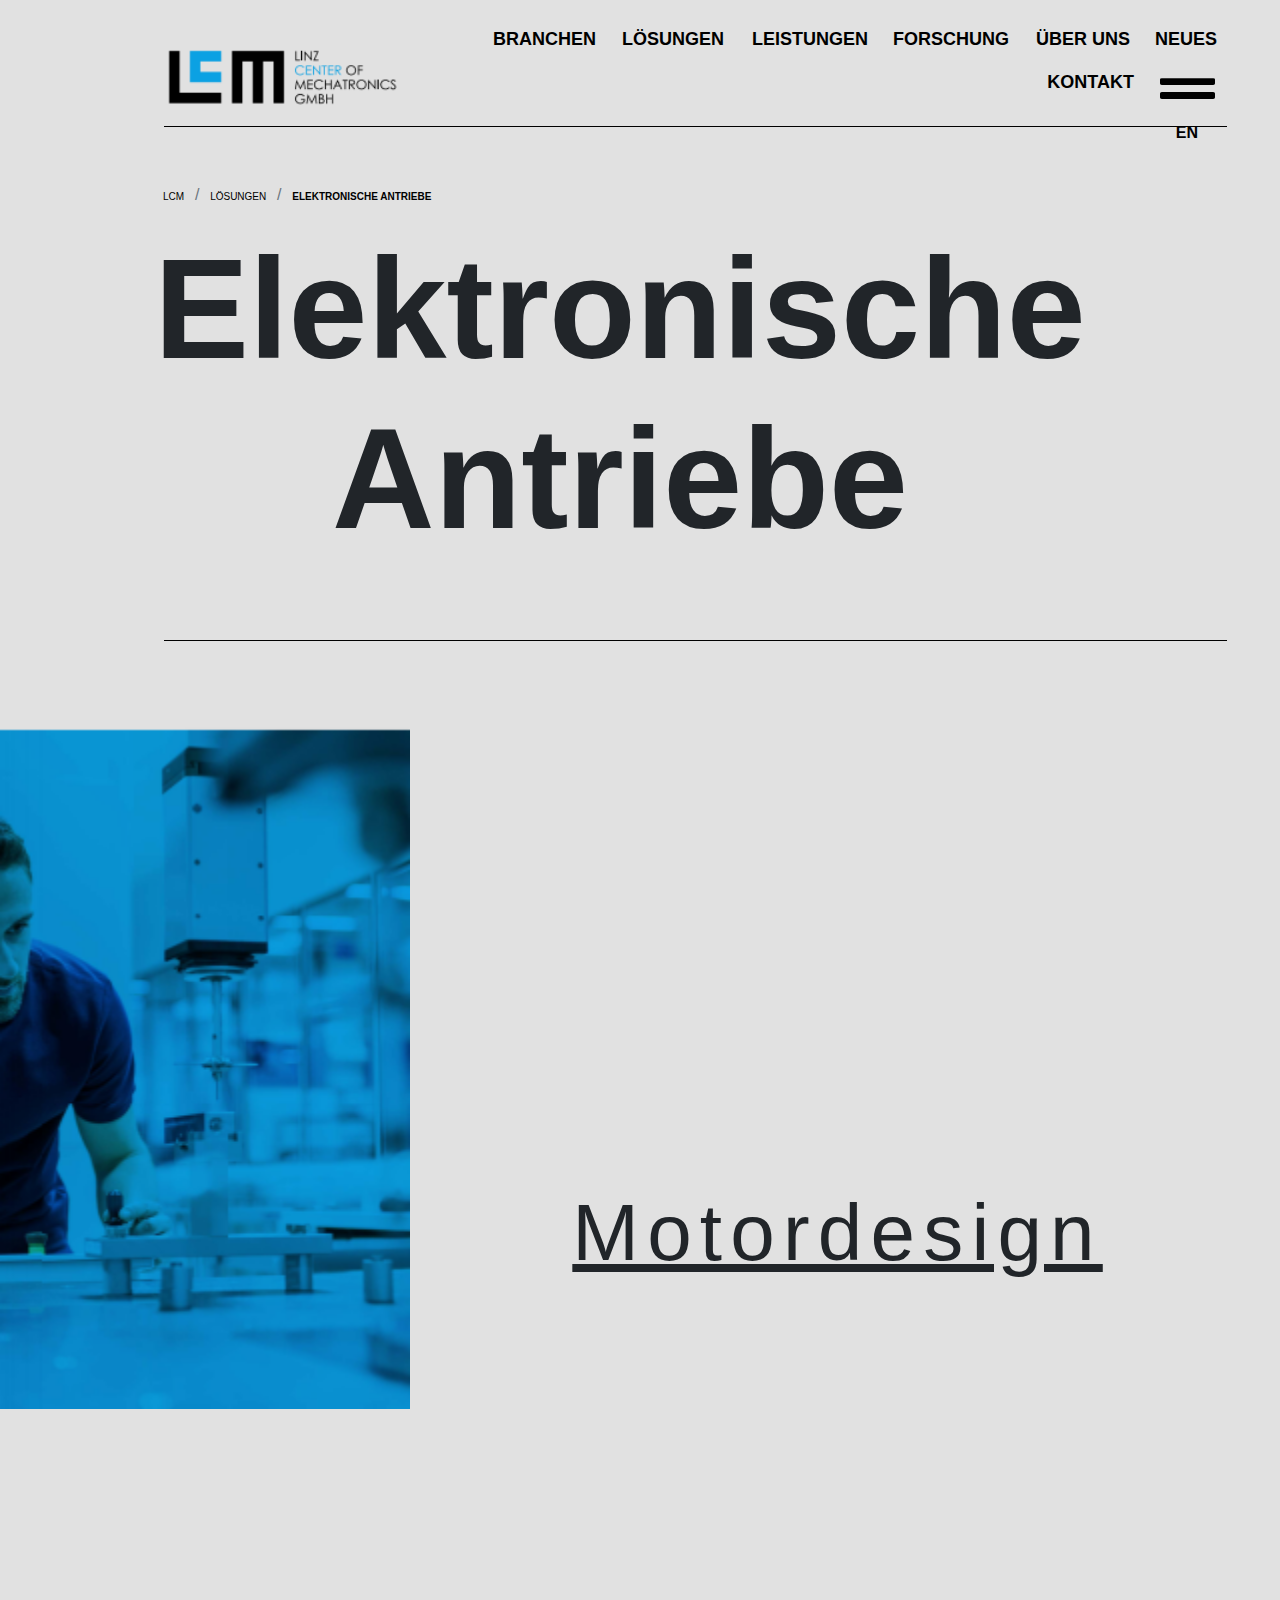
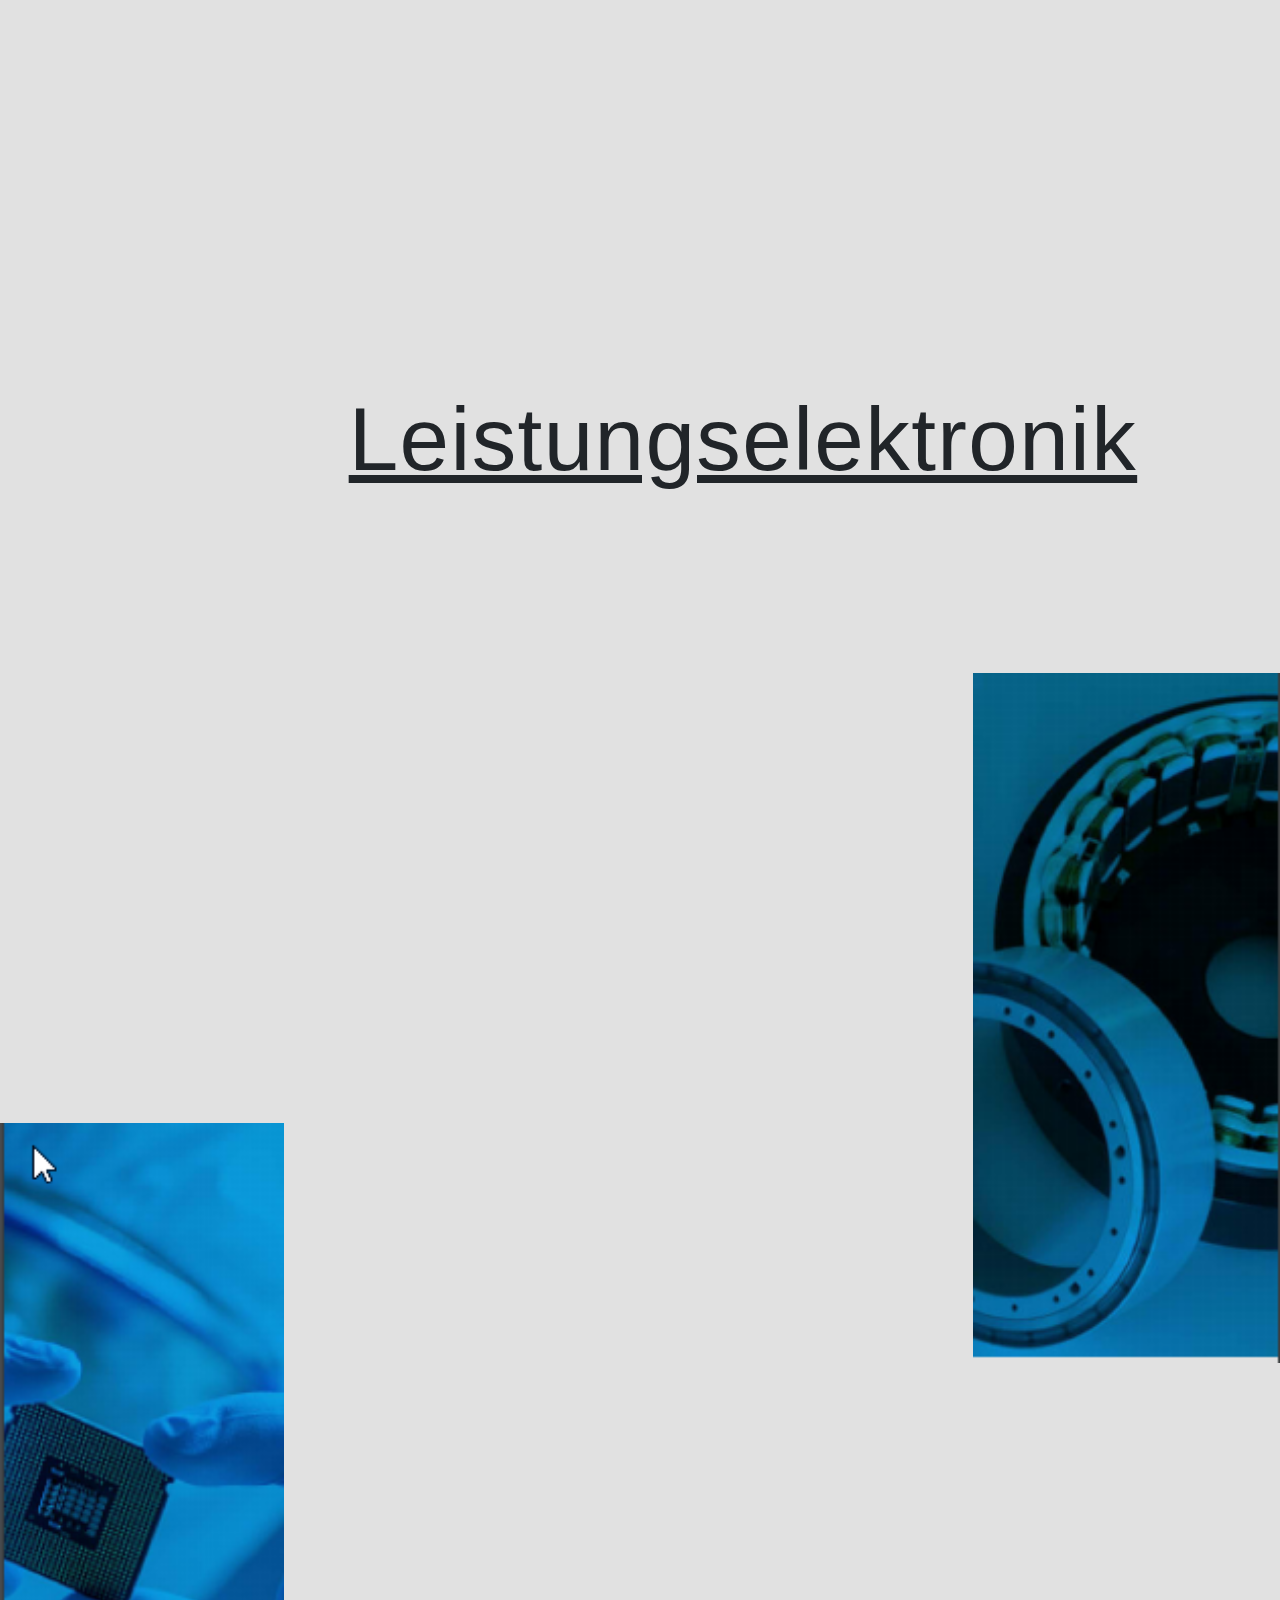
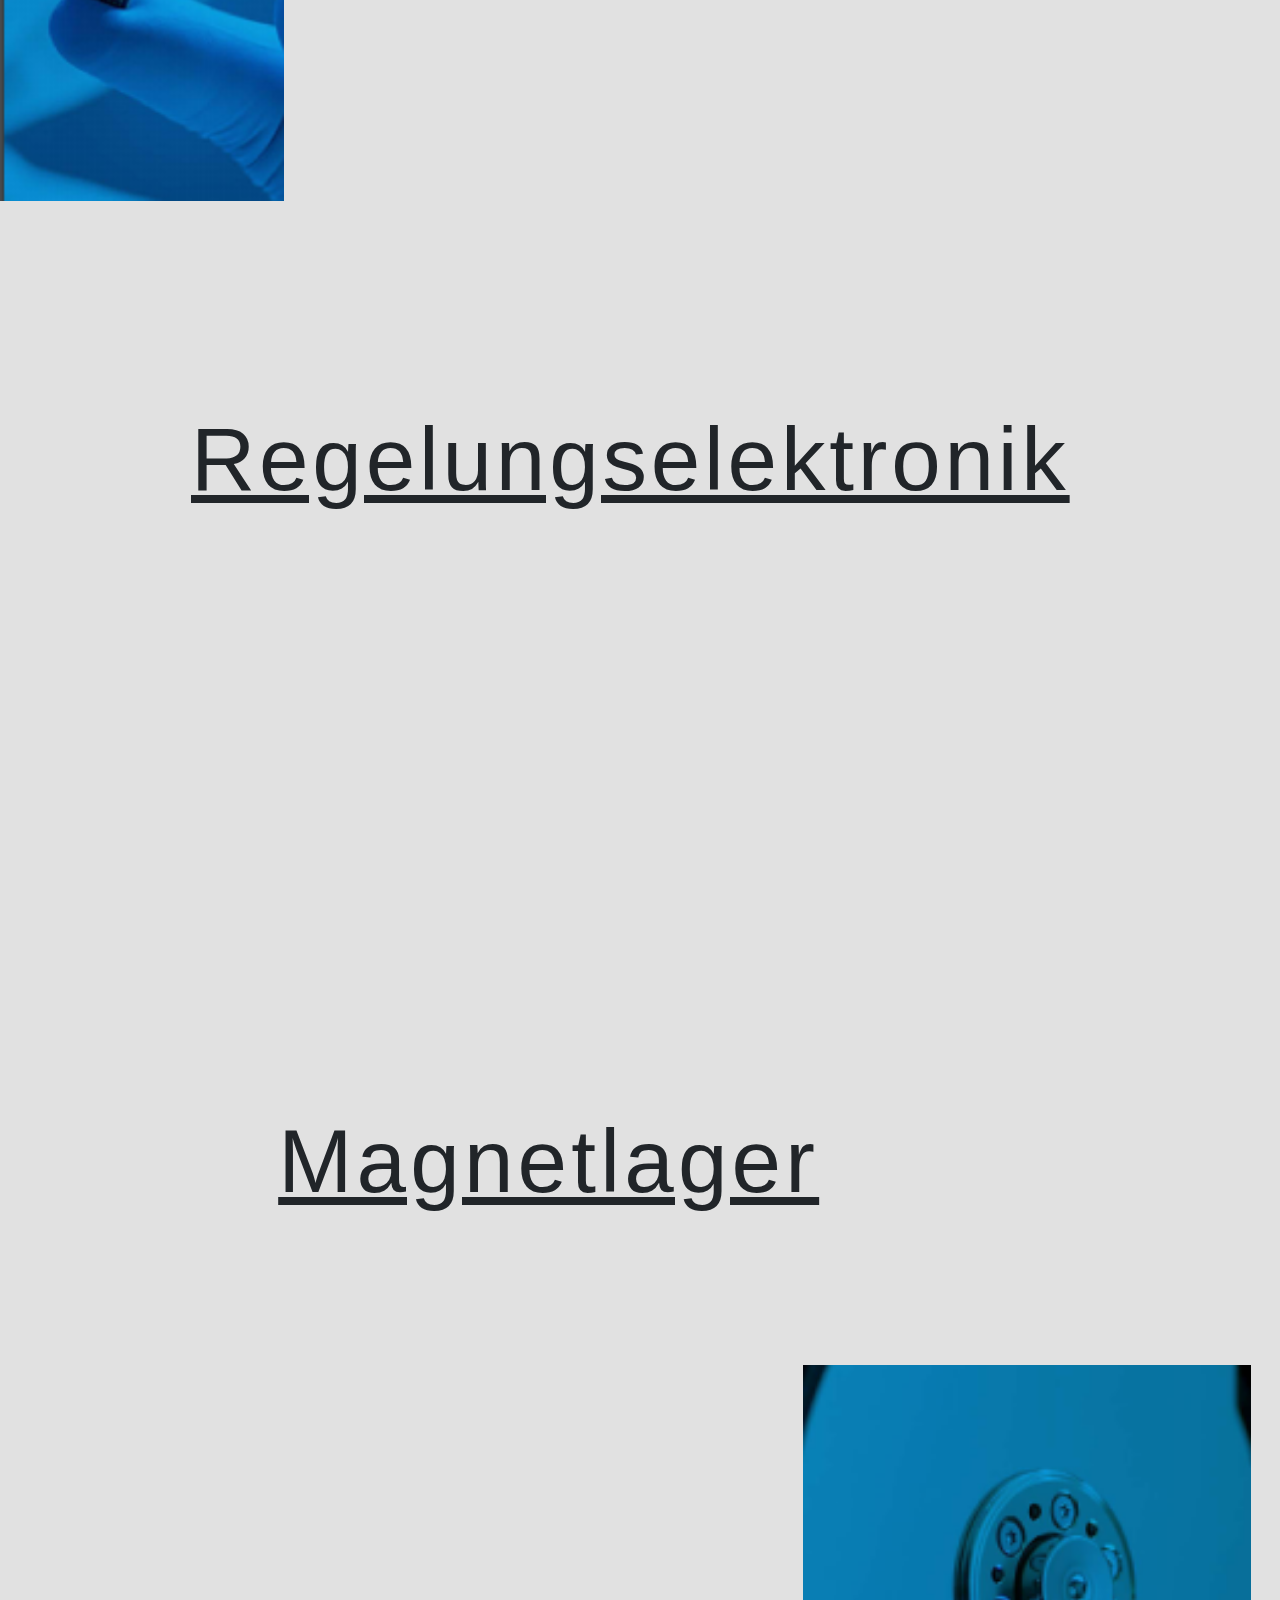
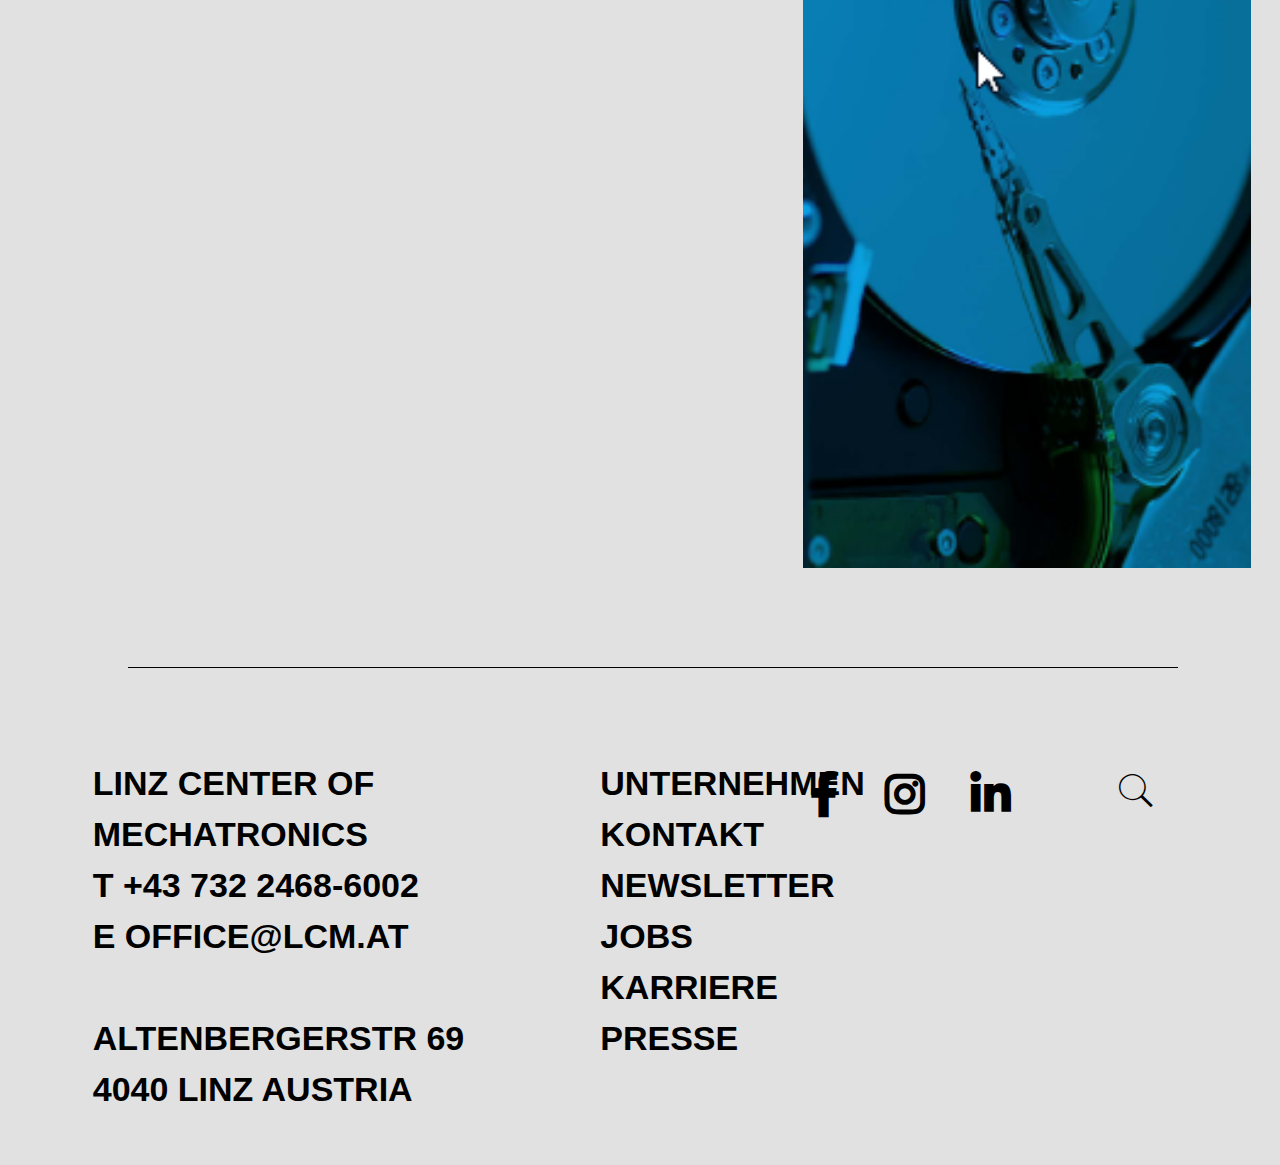
<file: 2.html>
<!DOCTYPE html>
<html>

<head>
  <meta charset="utf-8">
  <meta name="viewport" content="width=device-width, initial-scale=1.0, shrink-to-fit=no">
  <title>Untitled</title>
  <link rel="stylesheet" href="assets/bootstrap/css/bootstrap.min.css">
  <link rel="stylesheet" href="https://fonts.googleapis.com/css?family=Allerta">
  <link rel="stylesheet" href="assets/fonts/fontawesome-all.min.css">
  <link rel="stylesheet" href="assets/fonts/ionicons.min.css">
  <link rel="stylesheet" href="assets/css/Footer-Dark.css">
  <link rel="stylesheet" href="assets/css/styles.css">
</head>

<body>
  <header style="background-color: #e1e1e1;">
    <div class="container-fluid">
      <nav class="navbar navbar-light navbar-expand-md justify-content-xl-end" style="padding-top: 35px;">
        <div class="container-fluid"><a class="navbar-brand" href="#"><img style="    width: 232px;" src="assets/img/2020-05-01%2001_00_10-Window.png"></a><button data-toggle="collapse" class="navbar-toggler" data-target="#navcol-1"><span
              class="sr-only">Toggle navigation</span><span class="navbar-toggler-icon"></span></button>
          <div class="collapse navbar-collapse d-xl-flex justify-content-xl-end" id="navcol-1" style="color: rgb(0,0,0);margin-top: -25px;">
            <ul class="nav navbar-nav d-xl-flex justify-content-xl-end" style="color: rgb(0,0,0);">
              <li class="nav-item" role="presentation"><a style="font-size: 18px;font-weight: bold;color: #000;margin-right: 10px;" class="nav-link active" href="#">BRANCHEN <br></a></li>






              <li class="nav-item" role="presentation"><a style="font-size: 18px;font-weight: bold;color: #000;margin-right: 13px;" class="nav-link miner" data-toggle="collapse" data-target="#navcol-2" href="#">LÖSUNGEN<br></a></li>








              <li class="nav-item" role="presentation"><a style="font-size: 18px;font-weight: bold;color: #000;margin-right: 9px;padding-left:7px;" class="nav-link" href="#">LEISTUNGEN<br></a></li>
              <li class="nav-item" role="presentation"><a style="font-size: 18px;font-weight: bold;color: #000;margin-right: 11px;" class="nav-link" href="#">FORSCHUNG<br></a></li>
              <li class="nav-item" role="presentation"><a style="font-size: 18px;font-weight: bold;color: #000;margin-right: 9px;" class="nav-link" href="#">ÜBER UNS<br></a></li>
              <li class="nav-item" role="presentation"><a style="font-size: 18px;font-weight: bold;color: #000;margin-right: 9px;" class="nav-link" href="#">NEUES<br></a></li>
              <li class="nav-item" role="presentation"><a style="font-size: 18px;font-weight: bold;color: #000;margin-right: 3px;" class="nav-link" href="#">KONTAKT<br></a></li>
              <li class="nav-item" role="presentation"><i class="fas fa-grip-lines" style="font-size: 55px;padding-left: 15px;margin-right: 19px;"></i></li>
            </ul>
          </div>
        </div>
      </nav>
      <a href="#" class="trp">EN</a>
    </div>
    <div class="fff" style="margin-left: 65px;">
      <div class="container-fluid collapse navbar-collapse" id="navcol-2">
        <div>
          <img src="assets/img/line.png" style="width: 88.5%; margin-left: 80px;">
        </div>
        <nav class="navbar navbar-light ">
          <div class="container-fluid">
            <div class=" liser">
              <ul class="list-group list-group-horizontal">
                <li class="nav-item list-group-item border-0" role="presentation"><a class="nav-link active" href="#">Elektronische-Antriebe<br></a></li>
                <li class="nav-item list-group-item border-0" role="presentation"><a class="nav-link" href="#">Hydraulische-Antriebe<br></a></li>
                <li class="nav-item list-group-item border-0" role="presentation"><a class="nav-link" href="#">Modellierung<br></a></li>
                <li class="nav-item list-group-item border-0" role="presentation"><a class="nav-link" href="#">Regelungstechnik<br></a></li>
                <li class="nav-item list-group-item border-0" role="presentation"><a class="nav-link" href="#">Schwingungstechnik<br></a></li>
                <li class="nav-item list-group-item border-0" role="presentation"><a class="nav-link" href="#">Virtuelle Entwicklung<br></a></li>
                <li class="nav-item list-group-item border-0" role="presentation"><a class="nav-link" href="#">Smart Factory<br></a></li>
              </ul>
            </div>
          </div>
        </nav>
        <div class="d-block srte" style="margin-left: 130px;"><a class="d-block" href="#" style="text-decoration: underline;">Motordesign<br></a><a class="d-block" href="#">Leistungselektronik<br></a><a class="d-block"
            href="#">Regelungselektrik<br></a><a class="d-block" href="#">Magnetlager<br></a></div>
      </div>
    </div>
    <div class="container-fluid">
      <div>
        <hr style="margin-top: -6px;">
        <ol class="breadcrumb text-dark" style="background-color: rgba(233,236,239,0);">
          <li class="breadcrumb-item"><a href="#"><span>LCM&nbsp;<br><br></span></a></li>
          <li class="breadcrumb-item"><a href="#"><span>&nbsp;LÖSUNGEN&nbsp;<br></span></a></li>
          <li class="breadcrumb-item"><a href="#"><span>&nbsp;<strong>ELEKTRONISCHE ANTRIEBE</strong>&nbsp;<br></span></a></li>

        </ol>
      </div>
    </div>
    <div class="container-fluid text-center">
      <h1 class="text-center font-weight-bold" style="font-family: sans-serif;
    font-size: 142px;
    margin-top: -60px;
    margin-left: -40px;">Elektronische <br>
        Antriebe</h1>
      <div class="new">
        <hr style="    margin-top: 67px;margin-bottom: 51px;">
      </div>
    </div>
  </header>
  <section class="overflow-hidden pager-2" style="background-color: #e1e1e1;    margin-bottom: -62px;">
    <div class="row">
      <div class="col-xl-2 p-0"><img src="assets/img/2020-05-01%2002_59_18-Window.png" style="     width: 192%;    margin-top: 26px;"></div>
      <div class="col p-0">
        <h1 class="bum" style=" margin-left: 388px;    margin-top: 460px;    font-size: 80px;    letter-spacing: 8.2px;"><span style="text-decoration: underline;">Motordesign</span><br></h1>


        <h1 class="text-right d-inline-block bum" style="margin-left: 15%;    margin-top: 680px;    letter-spacing: 1.4px;"><span style="text-decoration: underline;">Leistungselektronik</span><br></h1><img class="float-right"
          src="assets/img/2020-05-01%2002_59_27-Window.png" style="     width: 28%;    margin-top: 180px;">







      </div>
    </div>
    <div class="row">
      <div class="col-xl-2 p-0"><img src="assets/img/2020-05-01%2002_59_36-Window.png" style="  width: 133%;
    margin-top: -240px;"></div>
      <div class="col p-0">
        <h1 class="bum" style="margin-left: 220px; margin-top: 180px; letter-spacing: 3.8px;"><span style="text-decoration: underline;">Regelungselektronik</span><br></h1>
        <h1 class="text-right d-inline-block bum" style="   padding-left: 24%;   margin-top: 570px;    letter-spacing: 4.2px;"><span style="text-decoration: underline;">Magnetlager</span><br></h1><img class="float-right"
          src="assets/img/2020-05-01%2002_59_43-Window.png" style="width: 35%;
    margin-top: 150px;">
      </div>
    </div>
  </section>
  <div class="footer-dark" style="background-color: #e1e1e1;color: rgb(0,0,0);padding-top: 145px;">
    <footer>
      <div class="container-fluid">
        <hr style="background-color: rgb(0,0,0); margin-bottom: 90px; width: 84%;
    margin-left: 113px;">
        <div class="row">
          <div class="col-sm-6 col-md-5 item">
            <ul></ul>
            <p class="foot">LINZ CENTER OF MECHATRONICS<br>T +43 732 2468-6002<br>E OFFICE@LCM.AT<br> <br></p>
            <p class="foot">ALTENBERGERSTR 69<br>4040 LINZ AUSTRIA<br></p>
          </div>
          <div class="col-sm-6 col-md-2 seler">
            <div></div><a class="d-block" href="#">UNTERNEHMEN<br></a><a class="d-block" href="#">KONTAKT<br></a><a class="d-block" href="#">NEWSLETTER<br></a><a class="d-block" href="#">JOBS<br></a><a class="d-block" href="#">KARRIERE<br></a>
            <a class="d-block" href="#">PRESSE<br></a>
          </div>
          <div class="col-md-6 col-xl-3 d-xl-flex justify-content-xl-end item text">
            <div></div><a class="ica" href="#"><i class="fab fa-facebook-f fa-2x mr-3"></i></a><a class="ica" href="#"><i class="fab fa-instagram fa-2x mr-3"></i></a><a class="ica" href="#"><i class="fab fa-linkedin-in fa-2x mr-3"></i></a>
          </div>
          <div class="col-xl-1 d-xl-flex justify-content-xl-end item text"><a class="ica" href="#"><i class="icon ion-ios-search fa-2x mr-3"></i></a></div>
        </div>
      </div>
    </footer>
  </div>
  <script src="assets/js/jquery.min.js"></script>
  <script src="assets/bootstrap/js/bootstrap.min.js"></script>
</body>

</html>
</file>
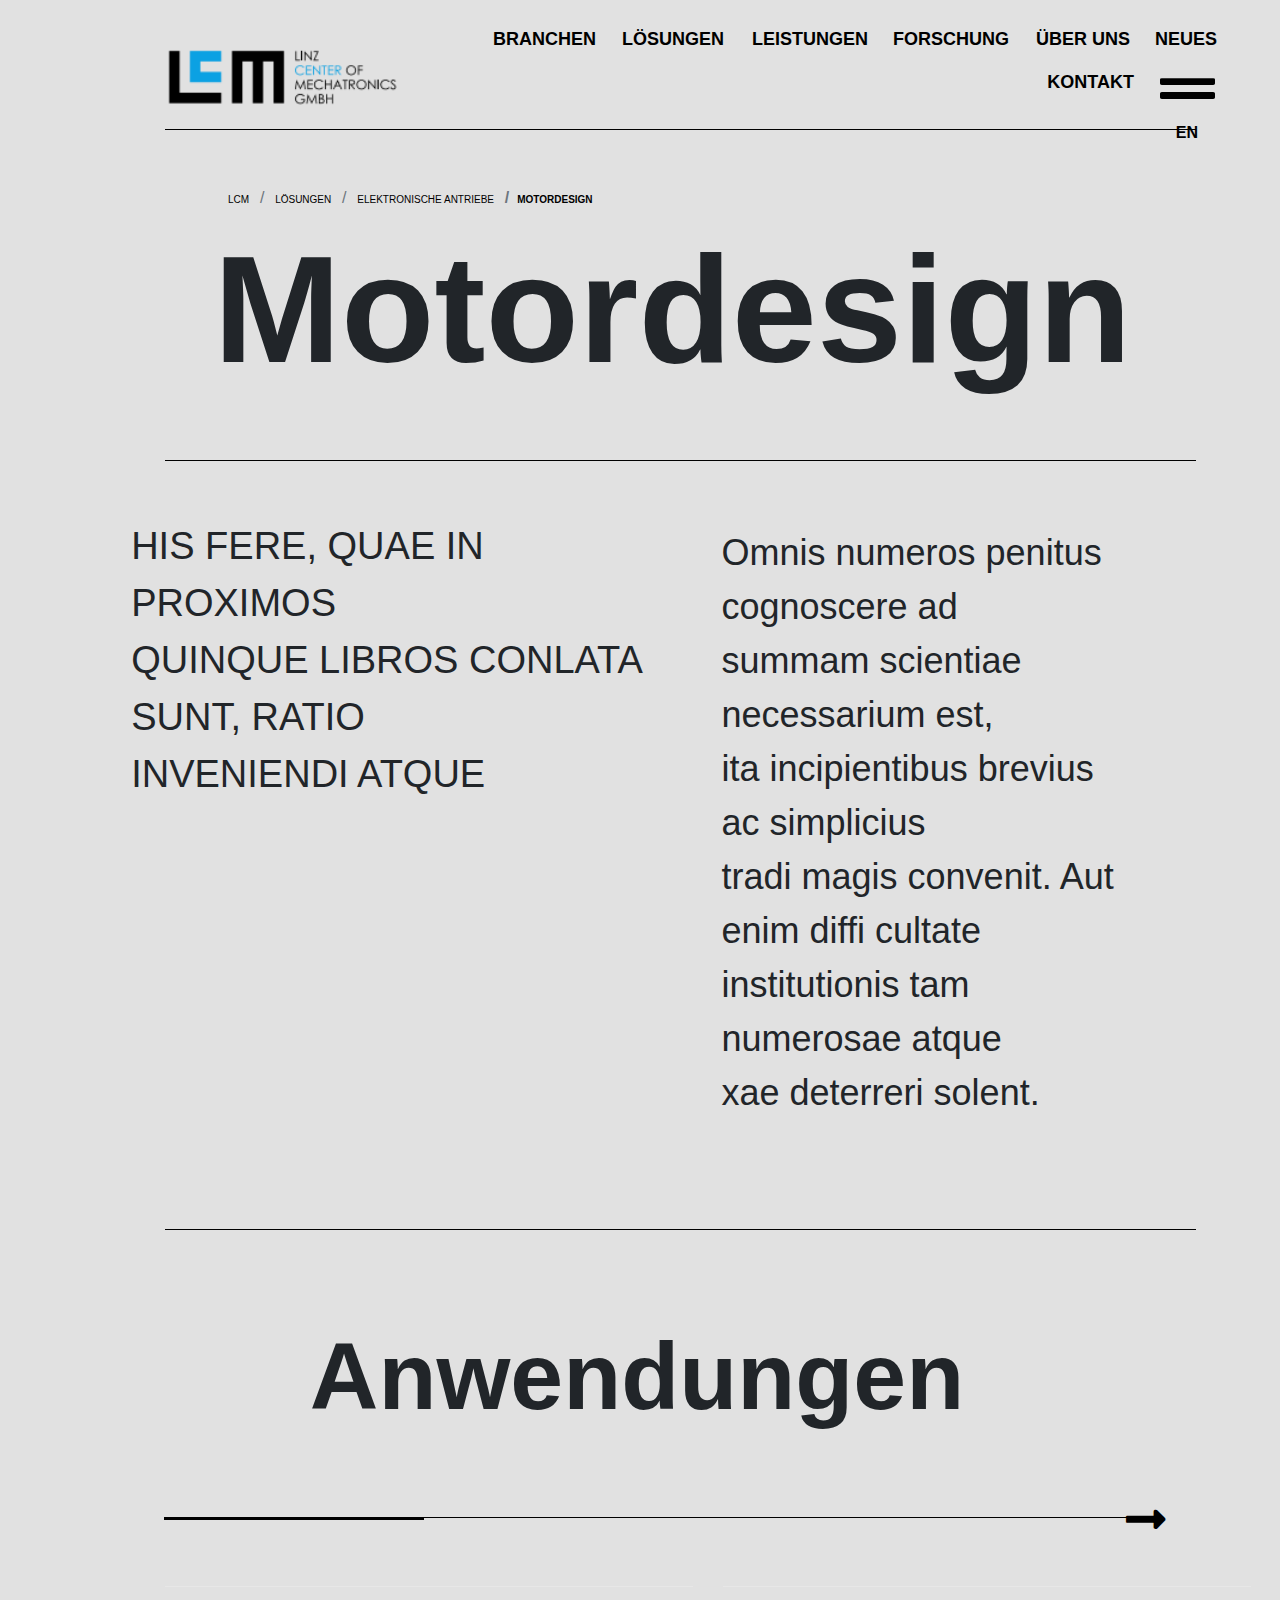
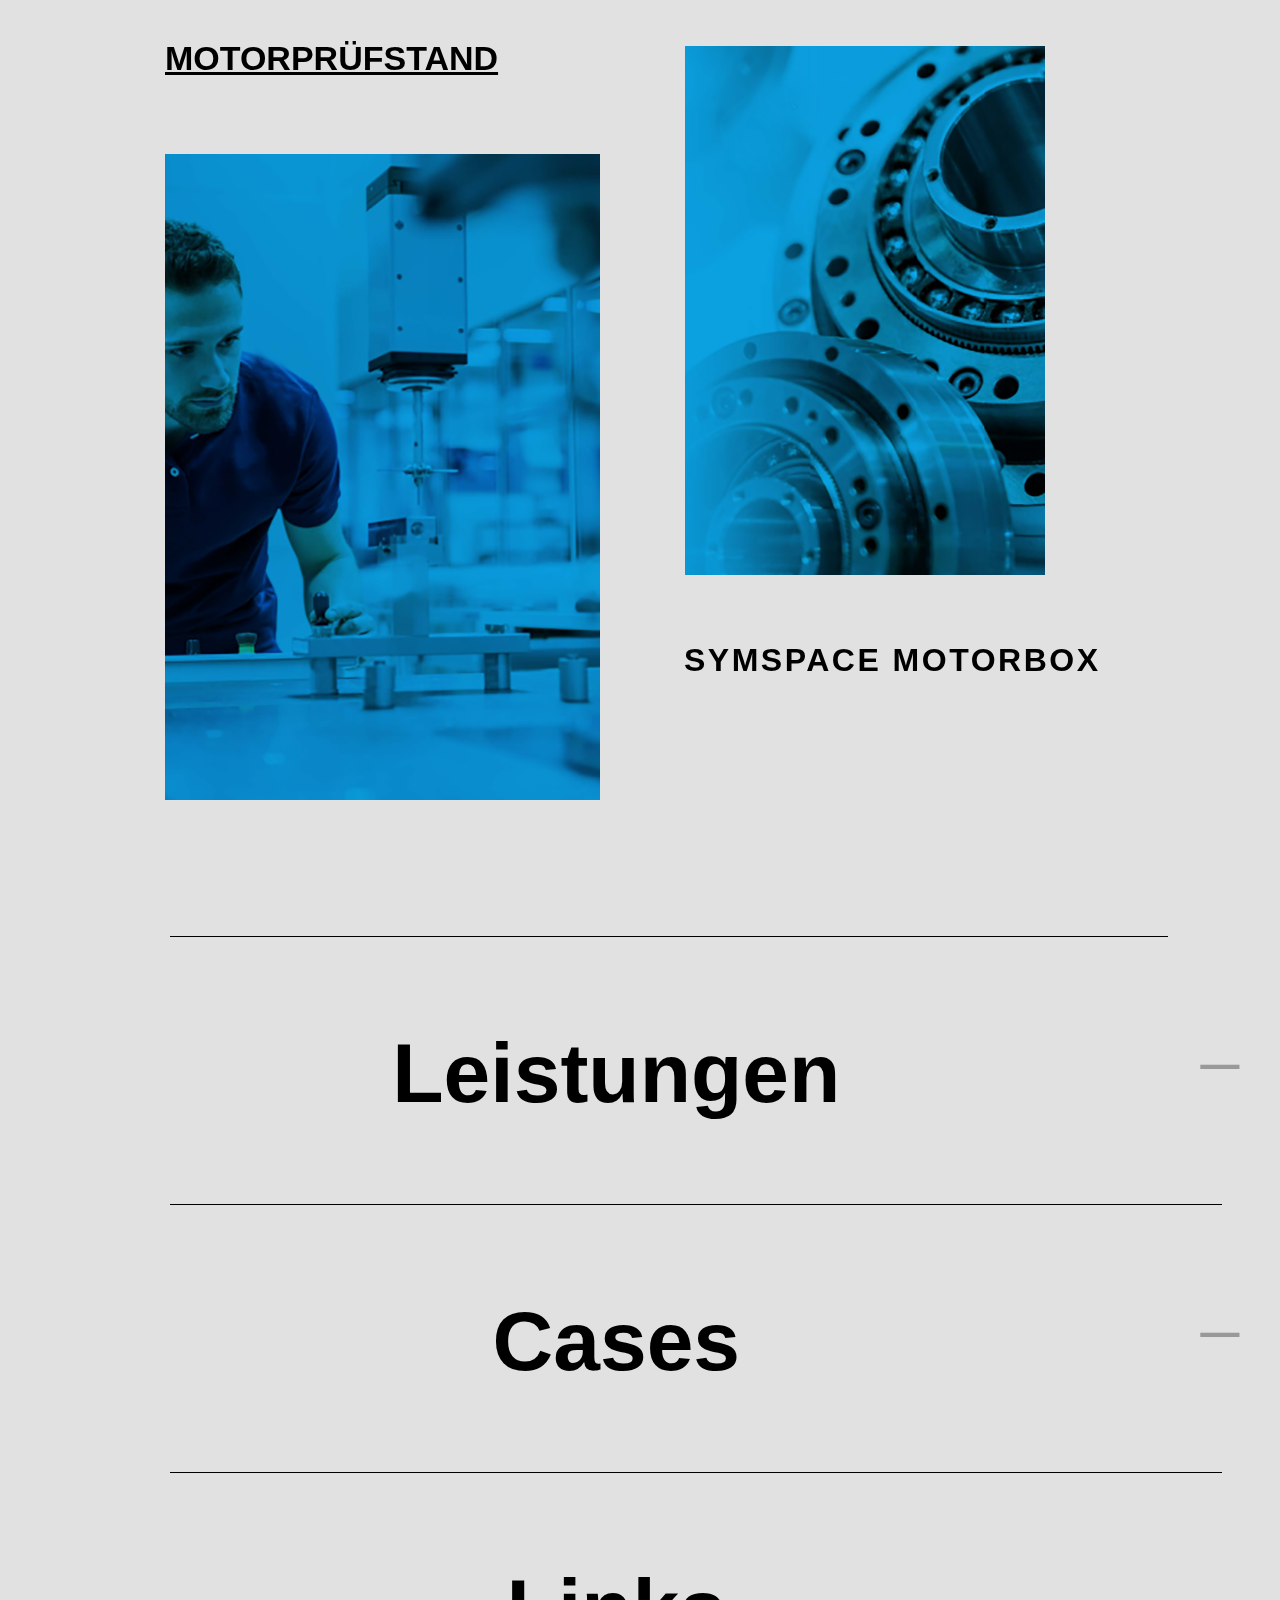
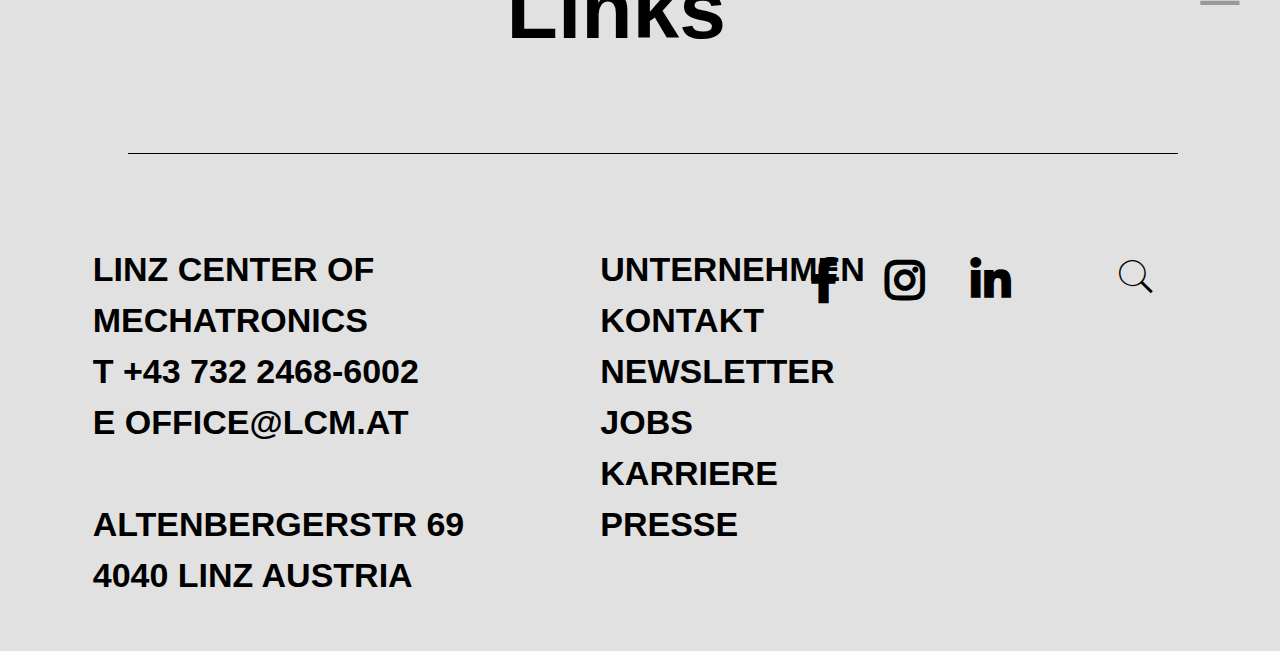
<file: 3.html>
<!DOCTYPE html>
<html>

<head>
  <meta charset="utf-8">
  <meta name="viewport" content="width=device-width, initial-scale=1.0, shrink-to-fit=no">
  <title>Untitled</title>
  <link rel="stylesheet" href="assets/bootstrap/css/bootstrap.min.css">
  <link rel="stylesheet" href="https://fonts.googleapis.com/css?family=Allerta">
  <link rel="stylesheet" href="assets/fonts/fontawesome-all.min.css">
  <link rel="stylesheet" href="assets/fonts/ionicons.min.css">
  <link rel="stylesheet" href="assets/css/slick.css">
  <link rel="stylesheet" href="assets/css/Footer-Dark.css">
  <link rel="stylesheet" href="assets/css/styles.css">
</head>

<body style="background-color: rgb(225,225,225);">
  <header style="background-color: #e1e1e1;" class="header">
    <div class="container-fluid">
      <nav class="navbar navbar-light navbar-expand-md justify-content-xl-end" style="padding-top: 35px;">
        <div class="container-fluid"><a class="navbar-brand" href="#"><img style="    width: 232px;" src="assets/img/2020-05-01%2001_00_10-Window.png"></a><button data-toggle="collapse" class="navbar-toggler" data-target="#navcol-1"><span
              class="sr-only">Toggle navigation</span><span class="navbar-toggler-icon"></span></button>
          <div class="collapse navbar-collapse d-xl-flex justify-content-xl-end" id="navcol-1" style="color: rgb(0,0,0);margin-top: -25px;">
            <ul class="nav navbar-nav d-xl-flex justify-content-xl-end" style="color: rgb(0,0,0);">
              <li class="nav-item" role="presentation"><a style="font-size: 18px;font-weight: bold;color: #000;margin-right: 10px;" class="nav-link active" href="#">BRANCHEN <br></a></li>






              <li class="nav-item" role="presentation"><a style="font-size: 18px;font-weight: bold;color: #000;margin-right: 13px;" class="nav-link miner" data-toggle="collapse" data-target="#navcol-2" href="#">LÖSUNGEN<br></a></li>








              <li class="nav-item" role="presentation"><a style="font-size: 18px;font-weight: bold;color: #000;margin-right: 9px;padding-left:7px;" class="nav-link" href="#">LEISTUNGEN<br></a></li>
              <li class="nav-item" role="presentation"><a style="font-size: 18px;font-weight: bold;color: #000;margin-right: 11px;" class="nav-link" href="#">FORSCHUNG<br></a></li>
              <li class="nav-item" role="presentation"><a style="font-size: 18px;font-weight: bold;color: #000;margin-right: 9px;" class="nav-link" href="#">ÜBER UNS<br></a></li>
              <li class="nav-item" role="presentation"><a style="font-size: 18px;font-weight: bold;color: #000;margin-right: 9px;" class="nav-link" href="#">NEUES<br></a></li>
              <li class="nav-item" role="presentation"><a style="font-size: 18px;font-weight: bold;color: #000;margin-right: 3px;" class="nav-link" href="#">KONTAKT<br></a></li>
              <li class="nav-item" role="presentation"><i class="fas fa-grip-lines" style="font-size: 55px;padding-left: 15px;margin-right: 19px;"></i></li>
            </ul>
          </div>
        </div>
      </nav>
      <a href="#" class="trp">EN</a>
    </div>
    <div class="fff" style="margin-left: 65px;">
      <div class="container-fluid collapse navbar-collapse" id="navcol-2">
        <div>
          <img src="assets/img/line.png" style="width: 88.5%; margin-left: 80px;">
        </div>
        <nav class="navbar navbar-light ">
          <div class="container-fluid">
            <div class=" liser">
              <ul class="list-group list-group-horizontal">
                <li class="nav-item list-group-item border-0" role="presentation"><a class="nav-link active" href="#">Elektronische-Antriebe<br></a></li>
                <li class="nav-item list-group-item border-0" role="presentation"><a class="nav-link" href="#">Hydraulische-Antriebe<br></a></li>
                <li class="nav-item list-group-item border-0" role="presentation"><a class="nav-link" href="#">Modellierung<br></a></li>
                <li class="nav-item list-group-item border-0" role="presentation"><a class="nav-link" href="#">Regelungstechnik<br></a></li>
                <li class="nav-item list-group-item border-0" role="presentation"><a class="nav-link" href="#">Schwingungstechnik<br></a></li>
                <li class="nav-item list-group-item border-0" role="presentation"><a class="nav-link" href="#">Virtuelle Entwicklung<br></a></li>
                <li class="nav-item list-group-item border-0" role="presentation"><a class="nav-link" href="#">Smart Factory<br></a></li>
              </ul>
            </div>
          </div>
        </nav>

      </div>
      <div class="container-fluid">
        <div>
          <hr style="margin-left: 85px;width: 87%; margin-top: -3px;">
        </div>
        <ol class="breadcrumb text-dark" style="background-color: rgba(233,236,239,0);">
          <li class="breadcrumb-item"><a href="#"><span>LCM&nbsp;<br><br></span></a></li>
          <li class="breadcrumb-item"><a href="#"><span>&nbsp;LÖSUNGEN&nbsp;<br></span></a></li>
          <li class="breadcrumb-item"><a href="#"><span>&nbsp;ELEKTRONISCHE ANTRIEBE&nbsp;<br></span></a></li>
          <li class="breadcrumb-item active font-weight-bold"><a href="#"><span>MOTORDESIGN<br></span></a></li>
        </ol>
      </div>
      <div class="container-fluid">
        <div class="text-center">
          <h1 class="text-center font-weight-bold" style=" font-family: sans-serif;  font-size: 153px;  margin-top: -70px;">Motordesign<br></h1>
        </div>
        <div class="new" style="margin-top: 51px;">
          <hr style="    width: 87%;  margin-left: 85px;">
          <div class="row sss">
            <div class="col">
              <h5>HIS FERE, QUAE IN PROXIMOS<br>QUINQUE LIBROS CONLATA SUNT, RATIO<br>INVENIENDI ATQUE<br></h5>
            </div>
            <div class="col">
              <p>Omnis numeros penitus cognoscere ad<br>summam scientiae necessarium est,<br> ita incipientibus brevius ac simplicius<br>tradi magis convenit. Aut enim diffi cultate institutionis tam numerosae atque<br>xae deterreri solent.<br></p>
            </div>
          </div>
          <div>
            <hr style="margin-top: 60px; width: 87%;  margin-left: 85px;">
          </div>
        </div>
      </div>
      <div class="container-fluid">
        <div class="text-center">
          <h1 class="text-center font-weight-bold" style="    font-family: sans-serif;
    font-size: 95px;
    margin-top: 40px;
    margin-left: -71px;">Anwendungen<br></h1>
        </div>
      </div>
  </header>
  <section style="background-color: #e1e1e1;" <div class="container-fluid">
    <div class="n-break">
      <hr class="pppppppp d-inline-block">
      <a href="#" class="d-inline-block" style="color:#000;position:absolute;right:8%;"><i class="fas fa-2x fa-long-arrow-alt-right" style="margin-top:-4px;"></i></a>
    </div>
    </div>
  </section>
  <section class="timeline-carousel need-ml" style="margin-left: 165px;
">
    <div class="timeline-carousel__item-wrapper" data-js="timeline-carousel">
      <!--Timeline item-->
      <div class="timeline-carousel__item">
        <div class="timeline-carousel__item-inner">
          <h2 class="py-3 font-weight-bold text-dark" style="text-decoration: underline;    font-size: 34px;    margin-top: 36px;">MOTORPRÜFSTAND</h2>
          <img src="assets/img/1.png" class="img-fluid" alt="alt" style="width:  78%">
        </div>

      </div>
      <!--/Timeline item-->

      <!--Timeline item-->
      <div class="timeline-carousel__item">

        <div class="timeline-carousel__item-inner">
          <img src="assets/img/2.png" class="img-fluid" alt="alt" style="width: 64.5%;margin-left: -38px;">
          <h2 class="py-3 font-weight-bold text-dark" style="margin-top: 50px;  margin-left: -39px;  letter-spacing: 2.5px;">SYMSPACE MOTORBOX</h2>
        </div>
      </div>
      <!--/Timeline item-->

      <!--Timeline item-->
      <div class="timeline-carousel__item">
        <div class="timeline-carousel__item-inner">
          <h2 class="py-3 font-weight-bold text-dark" style="text-decoration: underline;    font-size: 34px;    margin-top: 36px;">MOTORPRÜFSTAND</h2>
          <img src="assets/img/1.png" class="img-fluid" alt="alt" style="width:  78%">
        </div>

      </div>
      <!--/Timeline item-->

      <!--Timeline item-->
      <div class="timeline-carousel__item">

        <div class="timeline-carousel__item-inner">
          <img src="assets/img/2.png" class="img-fluid" alt="alt" style="width: 64.5%;margin-left: -38px;">
          <h2 class="py-3 font-weight-bold text-dark" style="margin-top: 50px;  margin-left: -39px;  letter-spacing: 2.5px;">SYMSPACE MOTORBOX</h2>
        </div>
      </div>
      <!--/Timeline item-->

      <!--Timeline item-->
      <div class="timeline-carousel__item">
        <div class="timeline-carousel__item-inner">
          <h2 class="py-3 font-weight-bold text-dark" style="text-decoration: underline;    font-size: 34px;    margin-top: 36px;">MOTORPRÜFSTAND</h2>
          <img src="assets/img/1.png" class="img-fluid" alt="alt" style="width:  78%">
        </div>

      </div>
      <!--/Timeline item-->

      <!--Timeline item-->
      <div class="timeline-carousel__item">

        <div class="timeline-carousel__item-inner">
          <img src="assets/img/2.png" class="img-fluid" alt="alt" style="width: 64.5%;margin-left: -38px;">
          <h2 class="py-3 font-weight-bold text-dark" style="margin-top: 50px;  margin-left: -39px;  letter-spacing: 2.5px;">SYMSPACE MOTORBOX</h2>
        </div>
      </div>
      <!--/Timeline item-->




    </div>

    <div class="container-fluid">
      <div>
        <hr style="width: 92%;
    margin-left: -10px;
    margin-top: 136px;">
      </div>
    </div>
  </section>
  <!--Timeline carousel-->

  <section>
    <div class="container-fluid min-sec">

      <div class="clearfix"></div>
      <div class="panel-group" id="accordion" role="tablist" aria-multiselectable="true">
        <div class="panel panel-default">
          <div class="panel-heading" role="tab" id="headingOne">
            <h4 class="panel-title">
              <a role="button" data-toggle="collapse" data-parent="#accordion" href="#collapseOne" aria-expanded="true" aria-controls="collapseOne">
                Leistungen
              </a>
            </h4>
          </div>
          <div id="collapseOne" class="panel-collapse collapse in" role="tabpanel" aria-labelledby="headingOne">
            <div class="panel-body">
              <div class="d-block" style="margin-left: 80px;  margin-bottom: 40px;">
                <a href="#" style="margin-right:117px;font-size:28px;text-decoration:underline;">ENTWICKLUNG</a>
                <a href="#" style="margin-right:117px;font-size:28px;">PROTOTYPBAU</a>
                <a href="#" style="font-size:28px;">WISSENSTRANSFER</a>
              </div>
              <div class="row">
                <div class="col">
                  <h3>WIR UNTERSTÜTZEN SIE DORT, <br>WO SIE MÖCHTEN.</h3>
                  <p>Von der Konzeptentwicklung über Redesign bestehender Systeme bis hin zur Auslegung von Einzelkomponenten oder gesamten Antriebssystemen mit Begleitung
                    zur Serienumsetzung oder Zertifi zierung
                    – wir unterstützen Sie dabei. Speziell bei </p>
                </div>
                <div class="col">
                  <p>besonderen Anforderungen hinsichtlich
                    Leistungsdichte, Effi zienz, Kosten, Einsatzbedingungen oder Lebensdauer bringen
                    wir unser Simulations- und Optimierungs
                    Know-How mit.
                  </p>
                </div>
              </div>
            </div>
          </div>
        </div>
        <hr style="margin-top: 60px;">
        <div class="panel panel-default">
          <div class="panel-heading" role="tab" id="headingTwo">
            <h4 class="panel-title">
              <a class="collapsed" role="button" data-toggle="collapse" data-parent="#accordion" href="#collapseTwo" aria-expanded="true" aria-controls="collapseTwo">
                Cases
              </a>
            </h4>
          </div>
          <div id="collapseTwo" class="panel-collapse collapse in" role="tabpanel" aria-labelledby="headingTwo">
            <div class="panel-body">
              Anim pariatur cliche reprehenderit, enim eiusmod high life accusamus terry richardson ad squid. 3 wolf moon officia aute, non cupidatat skateboard dolor brunch. Food truck quinoa nesciunt laborum eiusmod. Brunch 3 wolf moon tempor, sunt
              aliqua put a bird
              on it squid single-origin coffee nulla assumenda shoreditch et. Nihil anim keffiyeh helvetica, craft beer labore wes anderson cred nesciunt sapiente ea proident. Ad vegan excepteur butcher vice lomo. Leggings occaecat craft beer
              farm-to-table,
              raw denim aesthetic synth nesciunt you probably haven't heard of them accusamus labore sustainable VHS.
            </div>
          </div>
        </div>
        <hr style="margin-top: 60px;">
        <div class="panel panel-default">
          <div class="panel-heading" role="tab" id="headingThree">
            <h4 class="panel-title">
              <a class="collapsed" role="button" data-toggle="collapse" data-parent="#accordion" href="#collapseThree" aria-expanded="true" aria-controls="collapseThree">
                Links
              </a>
            </h4>
          </div>
          <div id="collapseThree" class="panel-collapse collapse in" role="tabpanel" aria-labelledby="headingThree">
            <div class="panel-body last">
              <a href="http://www.symspace.com/">http://www.symspace.com/</a>
              <a href="http://www.bearingless/">www.Bearingless motors.com</a>
              <a href="http://www.hanovermesse2018/lcm">http://www.hanovermesse2018/lcm</a>
            </div>
          </div>
        </div>

      </div>
    </div>
  </section>
  <div class="footer-dark" style="background-color: #e1e1e1;color: rgb(0,0,0);">
    <footer>
      <div class="container-fluid">
        <hr style="background-color: rgb(0,0,0); margin-bottom: 90px; width: 84%;
    margin-left: 113px;">
        <div class="row">
          <div class="col-sm-6 col-md-5 item">
            <ul></ul>
            <p class="foot">LINZ CENTER OF MECHATRONICS<br>T +43 732 2468-6002<br>E OFFICE@LCM.AT<br> <br></p>
            <p class="foot">ALTENBERGERSTR 69<br>4040 LINZ AUSTRIA<br></p>
          </div>
          <div class="col-sm-6 col-md-2 seler">
            <div></div><a class="d-block" href="#">UNTERNEHMEN<br></a><a class="d-block" href="#">KONTAKT<br></a><a class="d-block" href="#">NEWSLETTER<br></a><a class="d-block" href="#">JOBS<br></a><a class="d-block" href="#">KARRIERE<br></a>
            <a class="d-block" href="#">PRESSE<br></a>
          </div>
          <div class="col-md-6 col-xl-3 d-xl-flex justify-content-xl-end item text">
            <div></div><a class="ica" href="#"><i class="fab fa-facebook-f fa-2x mr-3"></i></a><a class="ica" href="#"><i class="fab fa-instagram fa-2x mr-3"></i></a><a class="ica" href="#"><i class="fab fa-linkedin-in fa-2x mr-3"></i></a>
          </div>
          <div class="col-xl-1 d-xl-flex justify-content-xl-end item text"><a class="ica" href="#"><i class="icon ion-ios-search fa-2x mr-3"></i></a></div>
        </div>
      </div>
    </footer>
  </div>
  <script src="assets/js/jquery.min.js"></script>
  <script src="assets/bootstrap/js/bootstrap.min.js"></script>
  <script src="assets/js/slick.js"></script>
  <script type="text/javascript">
    $.js = function(el) {
      return $('[data-js=' + el + ']')
    };

    function carousel() {
      $.js('timeline-carousel').slick({
        infinite: false,
        arrows: false,
        dots: true,
        autoplay: false,
        speed: 1100,
        slidesToShow: 2,
        slidesToScroll: 2,
        responsive: [{
          breakpoint: 1000,
          settings: {
            slidesToShow: 1,
            slidesToScroll: 1
          }
        }]
      });
    }

    carousel();
  </script>

</body>

</html>
</file>
<file: assets/css/Footer-Dark.css>
.footer-dark {
  padding: 50px 0;
  color: #f0f9ff;
  background-color: #282d32;
}

.footer-dark h3 {
  margin-top: 0;
  margin-bottom: 12px;
  font-weight: bold;
  font-size: 16px;
}

.footer-dark ul {
  padding: 0;
  list-style: none;
  line-height: 1.6;
  font-size: 14px;
  margin-bottom: 0;
}

.footer-dark ul a {
  color: inherit;
  text-decoration: none;
  opacity: 0.6;
}

.footer-dark ul a:hover {
  opacity: 0.8;
}



.footer-dark .item.text {
  margin-bottom: 36px;
margin-left: 50px;
}


.footer-dark .item.text p {
  opacity: 0.6;
  margin-bottom: 0;
}

.footer-dark .item.social {
  text-align: center;
}



.footer-dark .item.social > a {
  font-size: 20px;
  width: 36px;
  height: 36px;
  line-height: 36px;
  display: inline-block;
  text-align: center;
  border-radius: 50%;
  box-shadow: 0 0 0 1px rgba(255,255,255,0.4);
  margin: 0 8px;
  color: #fff;
  opacity: 0.75;
}

.footer-dark .item.social > a:hover {
  opacity: 0.9;
}

.footer-dark .copyright {
  text-align: center;
  padding-top: 24px;
  opacity: 0.3;
  font-size: 13px;
  margin-bottom: 0;
}
</file>
<file: assets/css/styles.css>
.srte a {
  color: #000;
  font-size: 16px;
      margin-left: -50px;
}

.container-fluid {
  width: 100%;
}

.navbar-brand {
  margin-left: 121px;
}

.header {
  position: relative;
}
.liser{
  margin-left: 30px;
}
.trp {
  color: #000;
  font-weight: 700;
  position: absolute;
  right: 82px;
  font-size: 16px;
  top: 121px;
}

.breadcrumb .breadcrumb-item a {
    color: #000;
    font-size: 10px;

}
hr {
  background: #000;
  width: 85%;
  margin-left: 149px;
}

.navbar-light .navbar-nav .miner:hover>.fff .d-none {
  display: block !important;
}

.fff .d-none {
  display: none;
}

.liter .nav .nav-item {
  display: inline-block;
}

.list-group-item {
  background: transparent;
  color: #000;
}

.list-group-item .nav-link {
  font-size: 19px;
  font-weight: bold;
  color: #000;
  margin-right: -13px;
  padding: 0;
}

.new {
  padding-bottom: 8px;
    margin-top: 47px;
}

.row {
  width: 89%;
  margin: 0 auto;
}

.h5, h5 {
  font-size: 38px;
  line-height: 57px;
  margin-top: 41px;
}

.col {
  margin-left: -29px;
}

p {
  margin-top: 0;
  margin-bottom: 0rem;
  font-size: 36px;
  padding: 49px;
  margin-left: 14px;
}

hr.special-hr {
  width: 92%;
  margin: 0;
  margin-top: 84px;
}

.coler-2 {
  margin-left: 124px
}

.h1, h1 {
  font-size: 89px;
  padding-top: 25px;
}

.h4, h4 {
  font-size: 36px;
    padding: 10px 6px;
}

.btn-outline-dark {
  color: #000000;
  border-color: #000000;
  font-size: 26px;
  font-weight: bold;
  border-radius: 0;
}

.footer-dark a, .footer-dark p {
  font-weight: 700;
  color: #000;
  font-size: 34px;
  padding: 0;
}

.pager-2 .row {
  width: 100%;
}
.fa-2x{
  font-size: 45px;
    margin-top: 14px;
    margin-left: 31px;
}
.bum {
  margin: 0;
}

h1 {
  display: inline-block;
}

.chasra i {
  font-size: 50px;
  position: absolute;
  top: 40px;
  right: 10%;
}

.pos-rel {
  position: relative;
}

.breadcrumb {
  margin-left: 132px;
      margin-top: 44px;
}

.breadcrumb .breadcrumb-item a {
  color: #000;
}
.seler {
  padding-left: 73px !important;

}
.item{
  margin-left: -20px;
}
.panel-default>.panel-heading {
  color: #333;
  padding: 0;
  -webkit-user-select: none;
  -moz-user-select: none;
  -ms-user-select: none;
  user-select: none;
}

.panel-default>.panel-heading a {
  display: block;
padding: 10px 15px;
font-size: 84px;
margin-top: 50px;
letter-spacing: 0px;
}

.panel-default>.panel-heading a:after {
  content: "";
      color: #999;
      position: relative;
      top: 2px;
      display: inline-block;
      font-family: 'Glyphicons Halflings';
      font-style: normal;
      font-weight: 400;
      line-height: 1;
      -webkit-font-smoothing: antialiased;
      -moz-osx-font-smoothing: grayscale;
      float: right;
      transition: transform .25s linear;
      -webkit-transition: -webkit-transform .25s linear;
  }






}

.panel-body {
  width: 93%;
  margin-left: 100px;
}

.min-sec {
  width: 99%;

}

.min-sec a {
  color: #000;
  font-weight: 700;
}

.min-sec h4 {
  font-size: 3rem;
  padding: 10px 0;
  text-align: center;
}

.panel-default>.panel-heading a[aria-expanded="true"]:after {
  content: "\2212";
  -webkit-transform: rotate(180deg);
  transform: rotate(180deg);
}

.panel-default>.panel-heading a[aria-expanded="false"]:after {
  content: "\002b";
  -webkit-transform: rotate(90deg);
  transform: rotate(90deg);
}

.accordion-option {
  width: 100%;
  float: left;
  clear: both;
  margin: 15px 0;
}

.accordion-option .title {
  font-size: 20px;
  font-weight: bold;
  float: left;
  padding: 0;
  margin: 0;
}

.accordion-option .toggle-accordion {
  float: right;
  font-size: 16px;
  color: #6a6c6f;
}

.accordion-option .toggle-accordion:before {
  content: "Expand All";
}

.accordion-option .toggle-accordion.active:before {
  content: "Collapse All";
}

.n-break {
  position: relative;
      margin-top: 60px;
}

.pppppppp {
  width: 80%;
}

.pppppppp::before {
  content: '';
  display: block;
  border-bottom: 2px solid #000;
  width: 26%;
}

.last a {
  display: block;
  color: #000;
  font-size: 35px;
  font-weight: 700;
  margin-bottom: 10px;
  padding-bottom: 20px;
}

.text-dark {
  color: #000 !important;
}

.need-ml {
  margin-left: 200px;
}

* {
  outline: none;
}

.timeline-carousel {
  position: relative;
  overflow: hidden;
}

.timeline-carousel:after {
  left: 0;
}

.timeline-carousel:before {
  right: 0;
  opacity: 0;
}

.timeline-carousel .slick-list {
  overflow: visible;
}



.timeline-carousel h1 {
  color: white;
  font-size: 46px;
  line-height: 50pd;
  margin-bottom: 40px;
  font-weight: 900;
}

.timeline-carousel__image {
  padding-right: 30px;
}

.timeline-carousel__item {
  cursor: pointer;
}

.timeline-carousel__item .media-wrapper {
  opacity: 0.4;
  padding-bottom: 71.4%;
  -webkit-transition: all 0.4s cubic-bezier(0.55, 0.085, 0.68, 0.53);
  -o-transition: all 0.4s cubic-bezier(0.55, 0.085, 0.68, 0.53);
  transition: all 0.4s cubic-bezier(0.55, 0.085, 0.68, 0.53);
}

.timeline-carousel__item:last-child .timeline-carousel__item-inner:after {
  width: calc(100% - 30px);
}

.timeline-carousel__item-inner {
  position: relative;
  padding-top: 45px;
}

.timeline-carousel__item-inner:after {
  position: absolute;
  width: 100%;
  top: 45px;
  left: 0;
  content: "";
  border-bottom: 1px solid rgba(255, 255, 255, 0.2);
}

.timeline-carousel__item-inner p {
  font-size: 12px;
  line-height: 18px;
  color: white;
  width: 60%;
  font-weight: 400;
  margin-bottom: 15px;
}

.timeline-carousel__item-inner .read-more {
  font-size: 12px;
  color: #b38c52;
  display: table;
  margin-bottom: 10px;
  font-weight: 900;
  text-decoration: none;
  position: relative;
}

.timeline-carousel__item-inner .read-more:after {
  content: "";
  position: absolute;
  left: 0;
  bottom: -1px;
  width: 0;
  border-bottom: 2px solid #b38c52;
  -webkit-transition: all 0.2s cubic-bezier(0.55, 0.085, 0.68, 0.53);
  -o-transition: all 0.2s cubic-bezier(0.55, 0.085, 0.68, 0.53);
  transition: all 0.2s cubic-bezier(0.55, 0.085, 0.68, 0.53);
}

.timeline-carousel__item-inner .read-more:hover:after {
  width: 100%;
}

.timeline-carousel__item-inner .pointer {
  height: 29px;
  position: relative;
  z-index: 1;
  margin: -4px 0 16px;
}

.timeline-carousel__item-inner .pointer:after, .timeline-carousel__item-inner .pointer:before {
  position: absolute;
  content: "";
}

.timeline-carousel__item-inner .pointer:after {
  width: 9px;
  height: 9px;
  border-radius: 100%;
  top: 0;
  left: 0;
  background-color: #b38c52;
}

.timeline-carousel__item-inner .pointer:before {
  width: 1px;
  height: 100%;
  top: 0;
  left: 4px;
  background-color: #b38c52;
}

.timeline-carousel .slick-active .media-wrapper {
  opacity: 1 !important;
}

.slick-dots{
  display: none !important;
}
/*# sourceMappingURL=styles.css.map */

.slick-slide img{
      margin-top: 60px;
}
</file>
